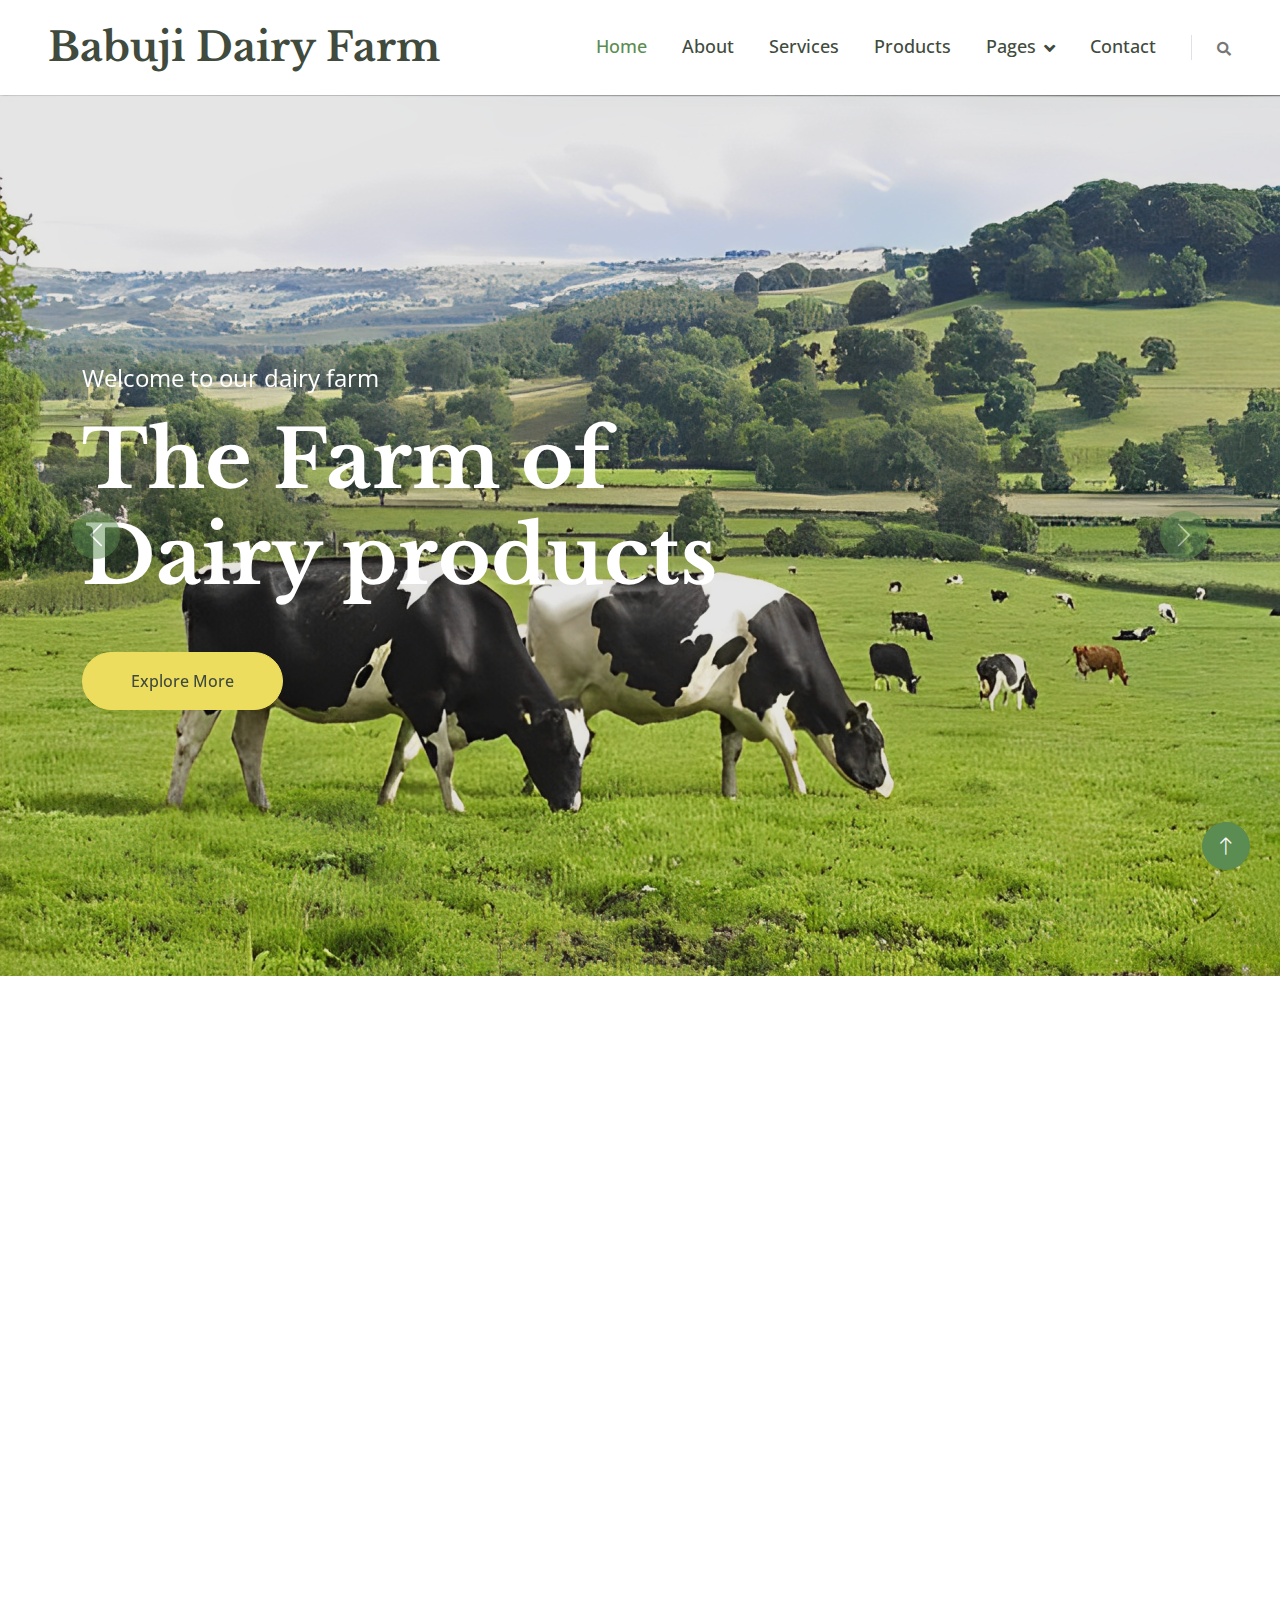
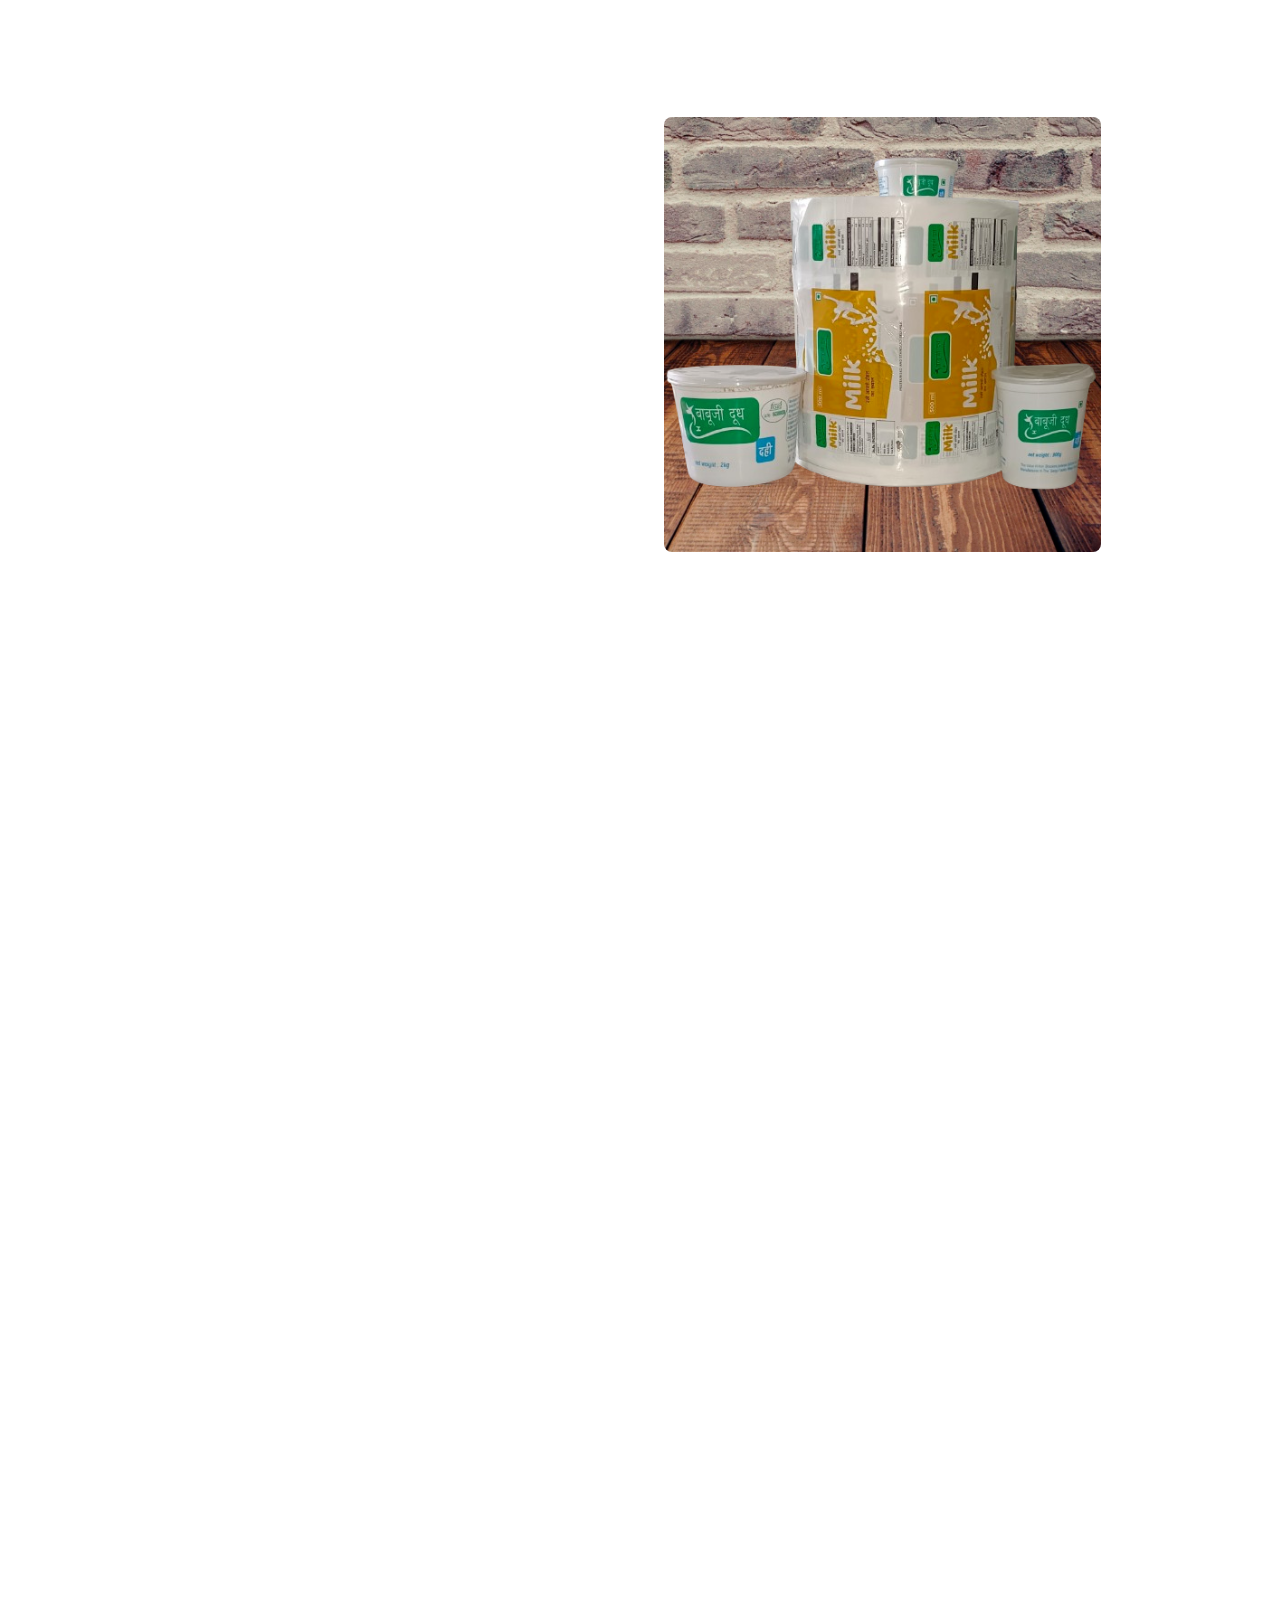
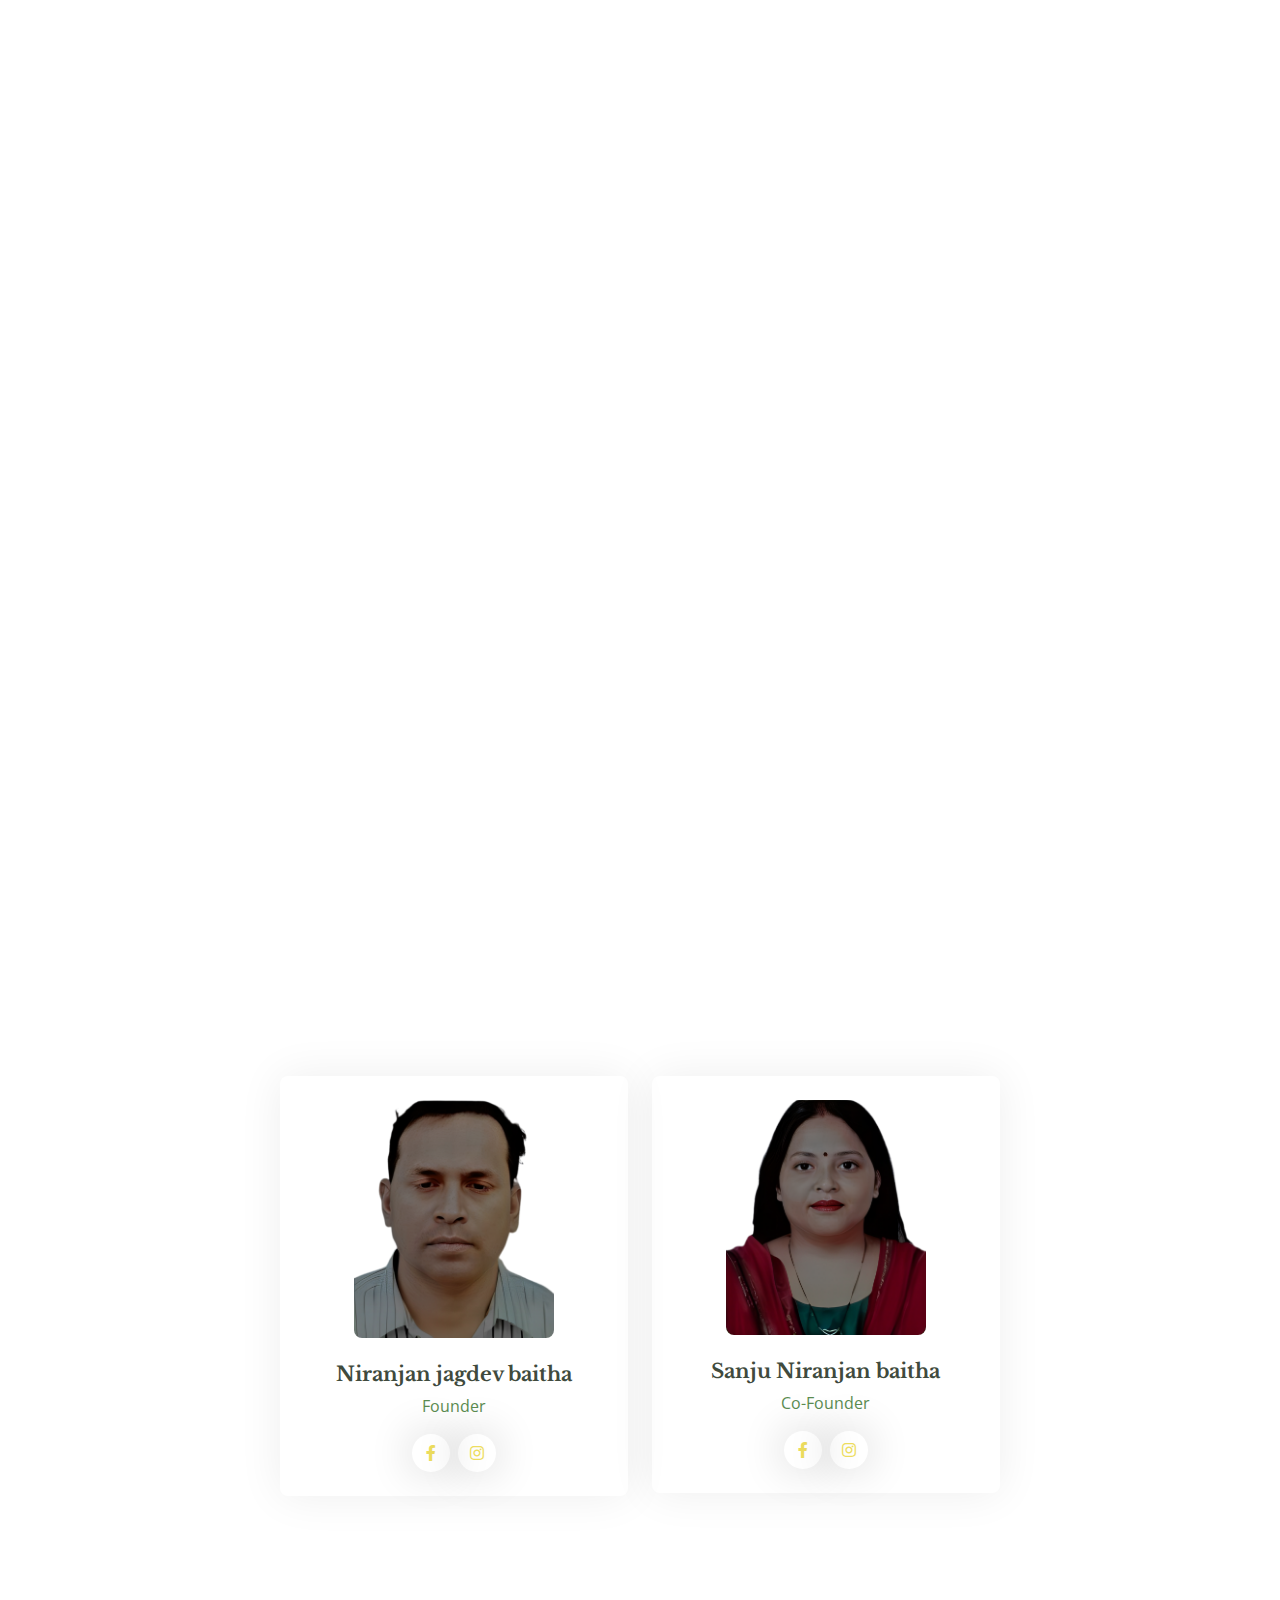
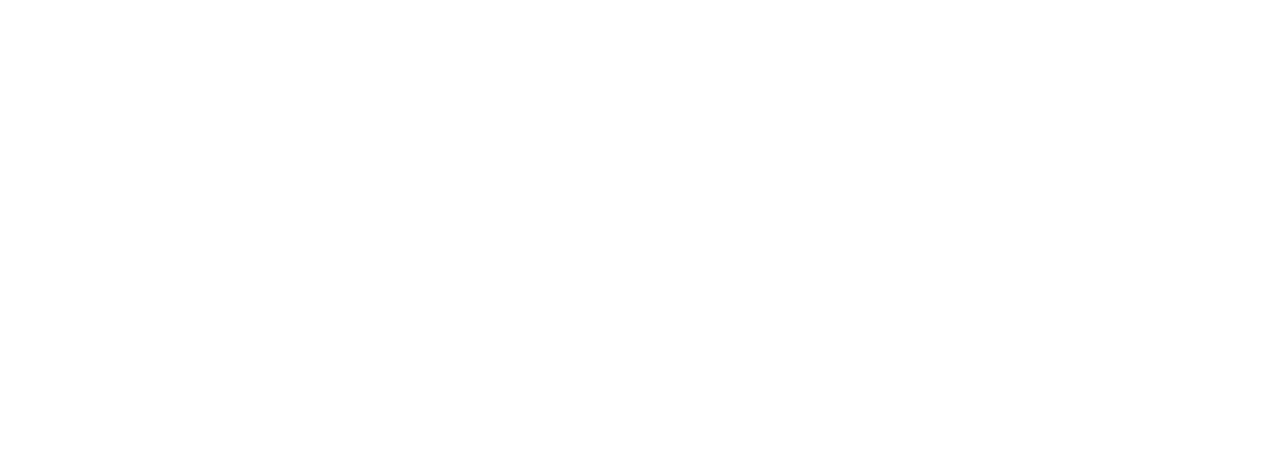
<file: index.html>
<!DOCTYPE html>
<html lang="en">

<head>
    <meta charset="utf-8">
    <title> Babuji Dairy Farm Private Ltd.</title>
    <meta content="width=device-width, initial-scale=1.0" name="viewport">
    <meta content="" name="keywords">
    <meta content="" name="description">

    <!-- Favicon -->
    <link href="img/favicon.ico" rel="icon">

    <!-- Google Web Fonts -->
    <link rel="preconnect" href="https://fonts.googleapis.com">
    <link rel="preconnect" href="https://fonts.gstatic.com" crossorigin>
    <link href="https://fonts.googleapis.com/css2?family=Libre+Baskerville:wght@700&family=Open+Sans:wght@400;500;600&display=swap" rel="stylesheet">   

    <!-- Icon Font Stylesheet -->
    <link href="https://cdnjs.cloudflare.com/ajax/libs/font-awesome/5.10.0/css/all.min.css" rel="stylesheet">
    <link href="https://cdn.jsdelivr.net/npm/bootstrap-icons@1.4.1/font/bootstrap-icons.css" rel="stylesheet">

    <!-- Libraries Stylesheet -->
    <link href="lib/animate/animate.min.css" rel="stylesheet">
    <link href="lib/owlcarousel/assets/owl.carousel.min.css" rel="stylesheet">
    <link href="lib/lightbox/css/lightbox.min.css" rel="stylesheet">

    <!-- Customized Bootstrap Stylesheet -->
    <link href="css/bootstrap.min.css" rel="stylesheet">

    <!-- Template Stylesheet -->
    <link href="css/style.css" rel="stylesheet">
    <script type="text/javascript" src="https://smtpjs.com/v3/smtp.js"></script>

</head>

<body>
    <!-- Spinner Start -->
    <div id="spinner" class="show bg-white position-fixed translate-middle w-100 vh-100 top-50 start-50 d-flex align-items-center justify-content-center">
        <div class="spinner-border text-primary" role="status" style="width: 3rem; height: 3rem;"></div>
    </div>
    <!-- Spinner End -->

    <!-- Navbar Start -->
    <nav class="navbar navbar-expand-lg bg-white navbar-light sticky-top px-4 px-lg-5">
        <a href="index.html" class="navbar-brand d-flex align-items-center">
            <h1 class="m-0">Babuji Dairy Farm </h1>
        </a>
        <button type="button" class="navbar-toggler me-0" data-bs-toggle="collapse" data-bs-target="#navbarCollapse">
            <span class="navbar-toggler-icon"></span>
        </button>
        <div class="collapse navbar-collapse" id="navbarCollapse">
            <div class="navbar-nav ms-auto p-4 p-lg-0">
                <a href="index.html" class="nav-item nav-link active">Home</a>
                <a href="about.html" class="nav-item nav-link">About</a>
                <a href="service.html" class="nav-item nav-link">Services</a>
                <a href="product.html" class="nav-item nav-link">Products</a>
                <div class="nav-item dropdown">
                    <a href="#" class="nav-link dropdown-toggle" data-bs-toggle="dropdown">Pages</a>
                    <div class="dropdown-menu bg-light m-0">
                        <a href="gallery.html" class="dropdown-item">Gallery</a>
                        <a href="feature.html" class="dropdown-item">Features</a>
                        <a href="team.html" class="dropdown-item">Our Team</a>
                    </div>
                </div>
                <a href="contact.html" class="nav-item nav-link">Contact</a>
            </div>
            <div class="border-start ps-4 d-none d-lg-block">
                <button type="button" class="btn btn-sm p-0"><i class="fa fa-search"></i></button>
            </div>
        </div>
    </nav>
    <!-- Navbar End -->


    <!-- Carousel Start -->
    <div class="container-fluid px-0 mb-5">
        <div id="header-carousel" class="carousel slide" data-bs-ride="carousel">
            <div class="carousel-inner">
                <div class="carousel-item active">
                    <img class="w-100" src="img/carousel-1.png" alt="Image">
                    <div class="carousel-caption">
                        <div class="container">
                            <div class="row justify-content-start">
                                <div class="col-lg-8 text-start">
                                    <p class="fs-4 text-white">Welcome to our dairy farm</p>
                                    <h1 class="display-1 text-white mb-5 animated slideInRight">The Farm of Dairy products</h1>
                                    <a href="contact.html" class="btn btn-secondary rounded-pill py-3 px-5 animated slideInRight">Explore More</a>
                                </div>
                            </div>
                        </div>
                    </div>
                </div>
                <div class="carousel-item">
                    <img class="w-100" src="img/animal.jpeg" alt="Image">
                    <div class="carousel-caption">
                        <div class="container">
                            <div class="row justify-content-end">
                                <div class="col-lg-8 text-end">
                                    <p class="fs-4 text-white">Welcome to our dairy farm</p>
                                    <h1 class="display-1 text-white mb-5 animated slideInRight">Best Organic Dairy Products</h1>
                                    <a href="about.html" class="btn btn-secondary rounded-pill py-3 px-5 animated slideInLeft">Explore More</a>
                                </div>
                            </div>
                        </div>
                    </div>
                </div>
            </div>
            <button class="carousel-control-prev" type="button" data-bs-target="#header-carousel"
                data-bs-slide="prev">
                <span class="carousel-control-prev-icon" aria-hidden="true"></span>
                <span class="visually-hidden">Previous</span>
            </button>
            <button class="carousel-control-next" type="button" data-bs-target="#header-carousel"
                data-bs-slide="next">
                <span class="carousel-control-next-icon" aria-hidden="true"></span>
                <span class="visually-hidden">Next</span>
            </button>
        </div>
    </div>
    <!-- Carousel End -->


   <!-- About Start -->
<div class="container-xxl py-5">
    <div class="container">
        <div class="row g-5 align-items-end">
            <div class="col-lg-6">
                <div class="row g-2">
                    <div class="col-6 position-relative wow fadeIn" data-wow-delay="0.7s">
                        <img class="img-fluid rounded" src="img/farm.jpeg">
                    </div>
                    <div class="col-6 wow fadeIn" data-wow-delay="0.1s">
                        <img class="img-fluid rounded" src="img/Service-1.png">
                    </div>
                    <div class="col-6 wow fadeIn" data-wow-delay="0.3s">
                        <img class="img-fluid rounded" src="img/service-2.jpg">
                    </div>
                    <div class="col-6 wow fadeIn" data-wow-delay="0.5s">
                        <img class="img-fluid rounded" src="img/service-3.jpg">
                    </div>
                </div>
            </div>
            <div class="col-lg-6 wow fadeIn" data-wow-delay="0.5s">
                <p class="section-title bg-white text-start text-primary pe-3">About Us</p>
                <h1 class="mb-4">Know About Our Dairy Farm & Our History</h1>
                <p class="mb-4">Embark on a Dairy Adventure with Us – Where Tradition Meets Taste and Quality!</p>
                <div class="row g-5 pt-2 mb-5">
                    <div class="col-sm-6">
                        <img class="img-fluid mb-4" src="img/service.png" alt="">
                        <h5 class="mb-3">Dedicated Services</h5>
                        <span>Available 24/7 for Your Service Needs</span>
                    </div>                    
                    <div class="col-sm-6">
                        <img class="img-fluid mb-4" src="img/product.png" alt="">
                        <h5 class="mb-3">Organic Products</h5>
                        <span>Experience Nature's Goodness in Every Sip</span>
                    </div>                    
                </div>
                <a class="btn btn-secondary rounded-pill py-3 px-5" href="about.html">Explore More</a>
            </div>
        </div>
    </div>
</div>
<!-- About End -->


<!-- Features Start -->
<div class="container-xxl py-5">
    <div class="container">
        <div class="row g-5 align-items-center">
            <div class="col-lg-6 wow fadeInUp" data-wow-delay="0.1s">
                <p class="section-title bg-white text-start text-primary pe-3">Why Us!</p>
                <h1 class="mb-4">Few Reasons Why People Choosing Us!</h1>
                <p class="mb-4">Discover Why We're the Best in the Business – Where Excellence is Our Tradition!</p>
                <p><i class="fa fa-check text-primary me-3"></i>Quality products and services</p>
                <p><i class="fa fa-check text-primary me-3"></i>Exceptional customer satisfaction</p>
                <p><i class="fa fa-check text-primary me-3"></i>Superior quality and reliability</p>
                <a class="btn btn-secondary rounded-pill py-3 px-5 mt-3" href="feature.html">Explore More</a>
            </div>
            <div class="col-lg-5">
                <div class="rounded overflow-hidden">
                    <img class="img-fluid mb-10" src="img/dairy-products.png" alt="">   
                </div>
            </div>
        </div>
    </div>
</div>
<!-- Features End -->



    <!-- Banner Start -->
    <div class="container-fluid banner my-5 py-5" data-parallax="scroll" data-image-src="img/banner.jpg">
        <div class="container py-5">
            <div class="row g-5">
                <div class="col-lg-6 wow fadeIn" data-wow-delay="0.3s">
                    <div class="row g-4 align-items-center">
                        <div class="col-sm-4">
                            <img class="img-fluid rounded" src="img/banner-1.jpg" alt="">
                        </div>
                        <div class="col-sm-8">
                            <h2 class="text-white mb-3">We Sell Best Dairy Products</h2>
                            <p class="text-white mb-4"> Experience Dairy Excellence – Where Every Bite is a Symphony of Freshness!</p>
                        </div>
                    </div>
                </div>
                <div class="col-lg-6 wow fadeIn" data-wow-delay="0.5s">
                    <div class="row g-4 align-items-center">
                        <div class="col-sm-4">
                            <img class="img-fluid rounded" src="img/banner-2.jpg" alt="">
                        </div>
                        <div class="col-sm-8">
                            <h2 class="text-white mb-3">We Deliver Fresh Mild Worldwide</h2>
                            <p class="text-white mb-4">Experience the freshness with every delivery. Our commitment to freshness ensures a delightful experience every time.</p>
                        </div>
                    </div>
                </div>                
            </div>
        </div>
    </div>
    <!-- Banner End -->


   <!-- Service Start -->
<div class="container-xxl py-5">
    <div class="container">
        <div class="text-center mx-auto pb-4 wow fadeInUp" data-wow-delay="0.1s" style="max-width: 500px;">
            <p class="section-title bg-white text-center text-primary px-3">Our Services</p>
            <h1 class="mb-5">Services That We Offer For Entrepreneurs</h1>
        </div>
        <div class="row gy-5 gx-4">
            <div class="col-lg-4 col-md-6 pt-5 wow fadeInUp" data-wow-delay="0.1s">
                <div class="service-item d-flex h-100">
                    <div class="service-img">
                        <img class="img-fluid" src="img/service-1.jpg" alt="">
                    </div>
                    <div class="service-text p-5 pt-0">
                        <div class="service-icon">
                            <img class="img-fluid rounded-circle" src="img/service-1.jpg" alt="">
                        </div>
                        <h5 class="mb-3">Best Animal Selection</h5>
                        <p class="mb-4">Experience the best in animal selection with our expert guidance and top-quality breeds, ensuring your success in the industry.</p>
                        <a class="btn btn-square rounded-circle" href=""><i class="bi bi-chevron-double-right"></i></a>
                    </div>
                </div>
            </div>
            <div class="col-lg-4 col-md-6 pt-5 wow fadeInUp" data-wow-delay="0.3s">
                <div class="service-item d-flex h-100">
                    <div class="service-img">
                        <img class="img-fluid" src="img/service-2.jpg" alt="">
                    </div>
                    <div class="service-text p-5 pt-0">
                        <div class="service-icon">
                            <img class="img-fluid rounded-circle" src="img/service-2.jpg" alt="">
                        </div>
                        <h5 class="mb-3">Breeding & Veterinary</h5>
                        <p class="mb-4">Our breeding and veterinary services are designed to optimize the health and productivity of your livestock, ensuring your business thrives.</p>
                        <a class="btn btn-square rounded-circle" href=""><i class="bi bi-chevron-double-right"></i></a>
                    </div>
                </div>
            </div>
            <div class="col-lg-4 col-md-6 pt-5 wow fadeInUp" data-wow-delay="0.5s">
                <div class="service-item d-flex h-100">
                    <div class="service-img">
                        <img class="img-fluid" src="img/service-3.jpg" alt="">
                    </div>
                    <div class="service-text p-5 pt-0">
                        <div class="service-icon">
                            <img class="img-fluid rounded-circle" src="img/service-3.jpg" alt="">
                        </div>
                        <h5 class="mb-3">Care & Milking</h5>
                        <p class="mb-4">Our comprehensive care and milking services ensure the well-being of your animals and the production of high-quality milk, guaranteeing your success.</p>
                        <a class="btn btn-square rounded-circle" href=""><i class="bi bi-chevron-double-right"></i></a>
                    </div>
                </div>
            </div>
        </div>
    </div>
</div>
<!-- Service End -->



    <!-- Product Start -->
    <div class="container-xxl py-5">
        <div class="container">
            <div class="text-center mx-auto wow fadeInUp" data-wow-delay="0.1s" style="max-width: 500px;">
                <p class="section-title bg-white text-center text-primary px-3">Our Products</p>
                <h1 class="mb-5">Our Dairy Products For Healthy Living</h1>
            </div>
            <div class="row gx-4">
                <div class="col-md-6 col-lg-4 col-xl-3 wow fadeInUp" data-wow-delay="0.1s">
                    <div class="product-item">
                        <div class="position-relative">
                            <img class="img-fluid" src="img/dairy-products.png" alt="">
                            <div class="product-overlay">
                                <a class="btn btn-square btn-secondary rounded-circle m-1" href=""><i class="bi bi-link"></i></a>
                                <a class="btn btn-square btn-secondary rounded-circle m-1" href=""><i class="bi bi-cart"></i></a>
                            </div>
                        </div>
                        <div class="text-center p-4">
                            <a class="d-block h5" href="">Pure Milk</a>
                        </div>
                    </div>
                </div>
                <div class="col-md-6 col-lg-4 col-xl-3 wow fadeInUp" data-wow-delay="0.3s">
                    <div class="product-item">
                        <div class="position-relative">
                            <img class="img-fluid" src="img/product-2.jpeg" alt="">
                            <div class="product-overlay">
                                <a class="btn btn-square btn-secondary rounded-circle m-1" href=""><i class="bi bi-link"></i></a>
                                <a class="btn btn-square btn-secondary rounded-circle m-1" href=""><i class="bi bi-cart"></i></a>
                            </div>
                        </div>
                        <div class="text-center p-4">
                            <a class="d-block h5" href="">Desi Ghee</a>
                        </div>
                    </div>
                </div>
                <div class="col-md-6 col-lg-4 col-xl-3 wow fadeInUp" data-wow-delay="0.5s">
                    <div class="product-item">
                        <div class="position-relative">
                            <img class="img-fluid" src="img/product-3.jpeg" alt="">
                            <div class="product-overlay">
                                <a class="btn btn-square btn-secondary rounded-circle m-1" href=""><i class="bi bi-link"></i></a>
                                <a class="btn btn-square btn-secondary rounded-circle m-1" href=""><i class="bi bi-cart"></i></a>
                            </div>
                        </div>
                        <div class="text-center p-4">
                            <a class="d-block h5" href="">Paneer</a>
                        </div>
                    </div>
                </div>
                <div class="col-md-6 col-lg-4 col-xl-3 wow fadeInUp" data-wow-delay="0.7s">
                    <div class="product-item">
                        <div class="position-relative">
                            <img class="img-fluid" src="img/product-4.jpeg" alt="">
                            <div class="product-overlay">
                                <a class="btn btn-square btn-secondary rounded-circle m-1" href=""><i class="bi bi-link"></i></a>
                                <a class="btn btn-square btn-secondary rounded-circle m-1" href=""><i class="bi bi-cart"></i></a>
                            </div>
                        </div>
                        <div class="text-center p-4">
                            <a class="d-block h5" href="">Dahi</a>
                        </div>
                    </div>
                </div>
            </div>
        </div>
    </div>
    <!-- Product End -->


<!-- Team Start -->
<div class="container-xl py-2">
    <div class="container">
        <div class="text-center mx-auto wow fadeInUp" data-wow-delay="0.1s" style="max-width: 500px;">
            <p class="section-title bg-white text-center text-primary px-3">Our Team</p>
            <h1 class="mb-5">Experienced Team Members</h1>
        </div>
        <div class="row justify-content-center">
            <div class="col-lg-4 col-md-4 col-sm-8">
                <div class="team-item rounded p-4 mb-4">
                    <img class="img-fluid rounded mb-4" src="img/director.png" alt="" style="max-width: 200px;">
                    <h5 class="text-center">Niranjan jagdev baitha</h5>
                    <p class="text-center text-primary">Founder</p>
                    <div class="d-flex justify-content-center">
                        <a class="btn btn-square btn-outline-secondary rounded-circle mx-1" href="https://www.facebook.com/share/4ErxSRwr13bXHkpE/?mibextid=qi2Omg"><i class="fab fa-facebook-f"></i></a>

                        <a class="btn btn-square btn-outline-secondary rounded-circle mx-1" href="https://www.instagram.com/babujidairyfarm?utm_source=qr&igsh=MWVrbjMyOTdiZXl5OA=="><i class="fab fa-instagram"></i></a>
                    </div>
                </div>
            </div>
            <div class="col-lg-4 col-md-4 col-sm-8">
                <div class="team-item rounded p-4 mb-4">
                    <img class="img-fluid rounded mb-4" src="img/codirector.png" alt="" style="max-width: 200px;">
                    <h5 class="text-center">Sanju Niranjan baitha</h5>
                    <p class="text-center text-primary">Co-Founder</p>
                    <div class="d-flex justify-content-center">
                        <a class="btn btn-square btn-outline-secondary rounded-circle mx-1" href="https://www.facebook.com/share/4ErxSRwr13bXHkpE/?mibextid=qi2Omg"><i class="fab fa-facebook-f"></i></a>

                        <a class="btn btn-square btn-outline-secondary rounded-circle mx-1" href="https://www.instagram.com/babujidairyfarm?utm_source=qr&igsh=MWVrbjMyOTdiZXl5OA=="><i class="fab fa-instagram"></i></a>
                    </div>
                </div>
            </div>
        </div>
    </div>
</div>
<!-- Team End -->




<!-- Footer Start -->
<div class="container-fluid bg-dark footer mt-5 py-5 wow fadeIn" data-wow-delay="0.1s">
    <div class="container py-5">
        <div class="row g-5">
            <div class="col-lg-3 col-md-6">
                <h5 class="text-white mb-4">Our Office</h5>
                <p class="mb-2">babujidairy@gmail.com</p>
                <p class="mb-2">13/1 Sonam Soneri CHS Ltd</p>
                <p class="mb-2">New Golden, Neswt PH-XI</p>
                <p class="mb-2">100 Feet Rd Bhaindar(E),</p>
                <p class="mb-2">Bhaindar, Thane,</p>
                <p class="mb-2">Maharashtra, India, 401105</p>
                <div class="d-flex pt-3">
                    <a class="btn btn-square btn-outline-secondary rounded-circle mx-1" href="https://www.facebook.com/share/4ErxSRwr13bXHkpE/?mibextid=qi2Omg"><i class="fab fa-facebook-f"></i></a>

                    <a class="btn btn-square btn-outline-secondary rounded-circle mx-1" href="https://www.instagram.com/babujidairyfarm?utm_source=qr&igsh=MWVrbjMyOTdiZXl5OA=="><i class="fab fa-instagram"></i></a>
                </div>
            </div>
            <div class="col-lg-3 col-md-6">
                <h5 class="text-white mb-4">Quick Links</h5>
                <a class="btn btn-link" href="about.html">About Us</a>
                <a class="btn btn-link" href="contact.html">Contact Us</a>
                <a class="btn btn-link" href="service.html">Our Services</a>
            </div>
            <div class="col-lg-3 col-md-6">
                <h5 class="text-white mb-4">Business Hours</h5>
                <p class="mb-1">Everyday</p>
                <h6 class="text-light">06:00 am - 09:00 pm</h6>
            </div>
            <div class="col-lg-3 col-md-6">
                <h5 class="text-white mb-4">Newsletter</h5>
                <p>Stay Connected and Update with us</p>
                <div class="position-relative w-100">
                    <input id="emailInput" class="form-control bg-transparent w-100 py-3 ps-4 pe-5" type="email" placeholder="Your email" required>
                    <button id="signUpButton" type="button" class="btn btn-secondary py-2 position-absolute top-0 end-0 mt-2 me-2">SignUp</button>
                </div>
            </div>
        
        </div>
    </div>
</div>
<!-- Footer End -->

    <!-- Back to Top -->
    <a href="#" class="btn btn-lg btn-primary btn-lg-square rounded-circle back-to-top"><i class="bi bi-arrow-up"></i></a>


    <!-- JavaScript Libraries -->
    <script src="https://code.jquery.com/jquery-3.4.1.min.js"></script>
    <script src="https://cdn.jsdelivr.net/npm/bootstrap@5.0.0/dist/js/bootstrap.bundle.min.js"></script>
    <script src="lib/wow/wow.min.js"></script>
    <script src="lib/easing/easing.min.js"></script>
    <script src="lib/waypoints/waypoints.min.js"></script>
    <script src="lib/owlcarousel/owl.carousel.min.js"></script>
    <script src="lib/counterup/counterup.min.js"></script>
    <script src="lib/parallax/parallax.min.js"></script>
    <script src="lib/lightbox/js/lightbox.min.js"></script>

    <!-- Template Javascript -->
    <script src="js/main.js"></script>
    <script src="https://cdn.emailjs.com/sdk/2.3.2/email.min.js"></script>

    <script>

        emailjs.init('3DuKYh5nZNgbz_FJx');

// Function to send an email using EmailJS
function sendEmail(userEmail) {
    var templateParams = {
        user_email: userEmail
    };

    // Send the email using EmailJS
    emailjs.send('service_j55n7il', 'template_apj31hq', templateParams)
        .then(function(response) {
            console.log('Email sent successfully!', response);
            alert("Thank you for subscribing to our newsletter!");
        })
        .catch(function(error) {
            console.error('Failed to send email:', error);
            alert("Failed to subscribe. Please try again later.");
        });
}

// Event listener for the SignUp button
document.getElementById('signUpButton').addEventListener('click', function() {
    // Get the user's email from the input field
    var userEmail = document.getElementById('emailInput').value;
    // Validate the email input
    if (userEmail) {
        // Send the email
        sendEmail(userEmail);
    } else {
        alert("Please enter a valid email address.");
    }
});

    </script>

</body>

</html>
</file>
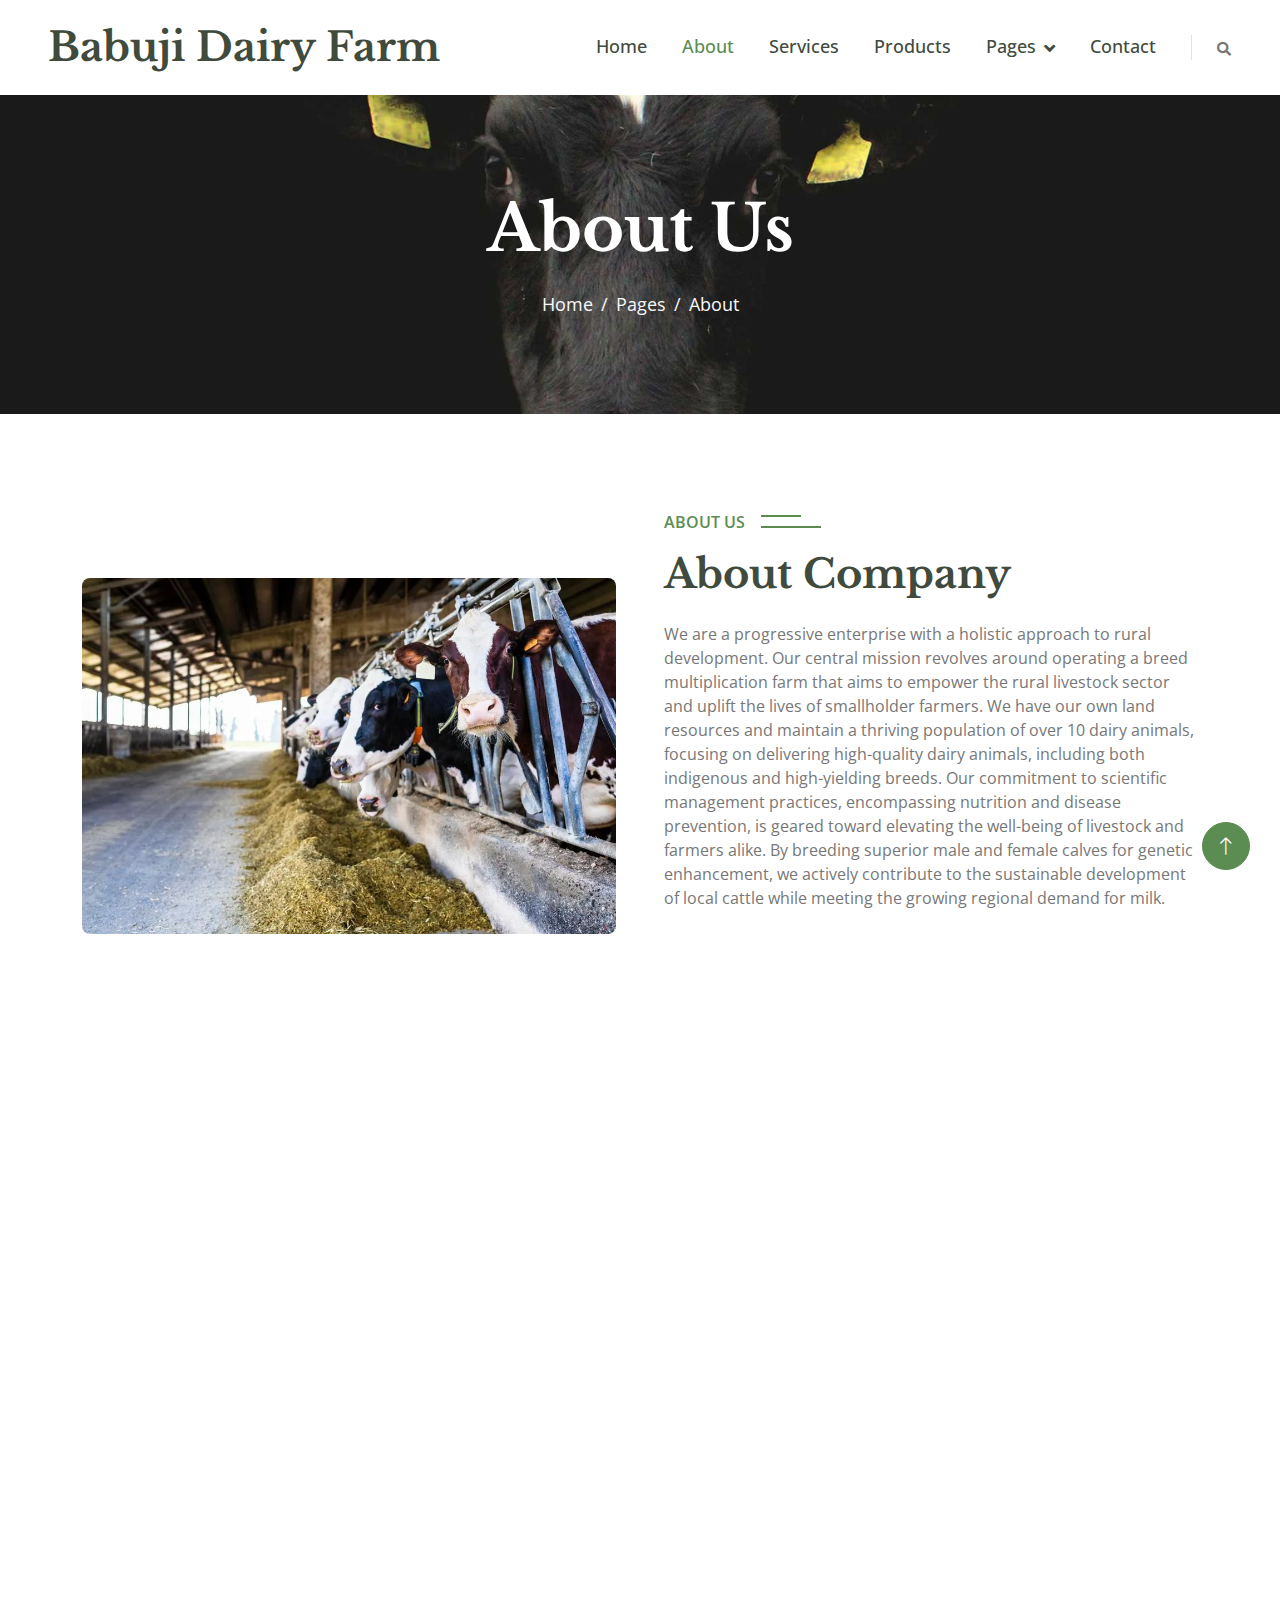
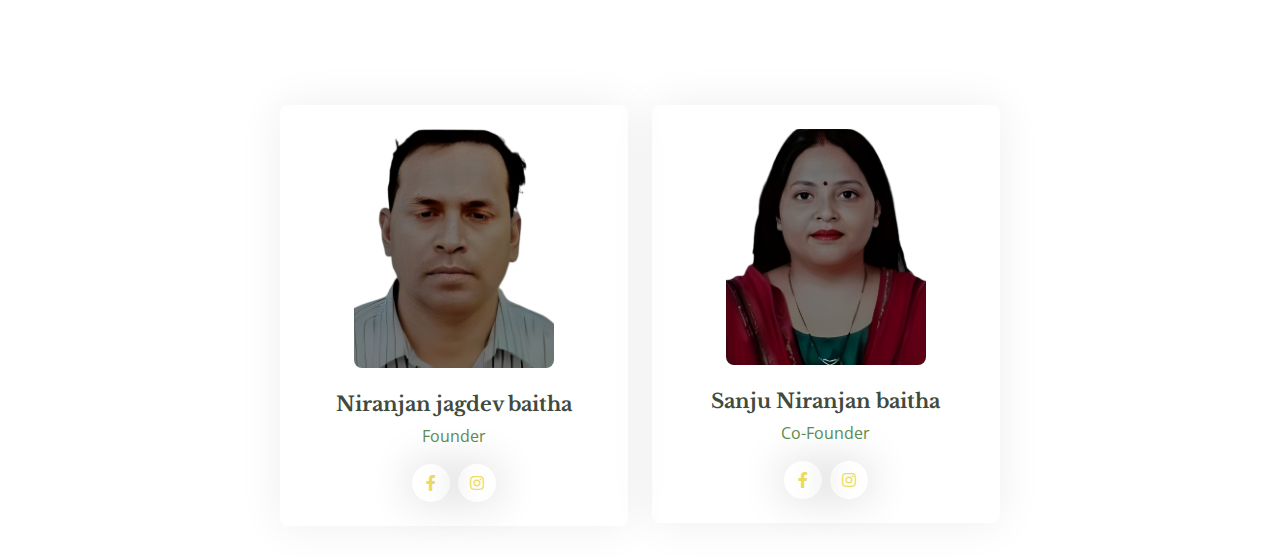
<file: about.html>
<!DOCTYPE html>
<html lang="en">

<head>
    <meta charset="utf-8">
    <title> Babuji Dairy Farm Private Ltd.</title>
    <meta content="width=device-width, initial-scale=1.0" name="viewport">
    <meta content="" name="keywords">
    <meta content="" name="description">

    <!-- Favicon -->
    <link href="img/favicon.ico" rel="icon">

    <!-- Google Web Fonts -->
    <link rel="preconnect" href="https://fonts.googleapis.com">
    <link rel="preconnect" href="https://fonts.gstatic.com" crossorigin>
    <link href="https://fonts.googleapis.com/css2?family=Libre+Baskerville:wght@700&family=Open+Sans:wght@400;500;600&display=swap" rel="stylesheet">   

    <!-- Icon Font Stylesheet -->
    <link href="https://cdnjs.cloudflare.com/ajax/libs/font-awesome/5.10.0/css/all.min.css" rel="stylesheet">
    <link href="https://cdn.jsdelivr.net/npm/bootstrap-icons@1.4.1/font/bootstrap-icons.css" rel="stylesheet">

    <!-- Libraries Stylesheet -->
    <link href="lib/animate/animate.min.css" rel="stylesheet">
    <link href="lib/owlcarousel/assets/owl.carousel.min.css" rel="stylesheet">
    <link href="lib/lightbox/css/lightbox.min.css" rel="stylesheet">

    <!-- Customized Bootstrap Stylesheet -->
    <link href="css/bootstrap.min.css" rel="stylesheet">

    <!-- Template Stylesheet -->
    <link href="css/style.css" rel="stylesheet">
</head>

<body>
    <!-- Spinner Start -->
    <div id="spinner" class="show bg-white position-fixed translate-middle w-100 vh-100 top-50 start-50 d-flex align-items-center justify-content-center">
        <div class="spinner-border text-primary" role="status" style="width: 3rem; height: 3rem;"></div>
    </div>
    <!-- Spinner End -->


    <!-- Navbar Start -->
    <nav class="navbar navbar-expand-lg bg-white navbar-light sticky-top px-4 px-lg-5">
        <a href="index.html" class="navbar-brand d-flex align-items-center">
            <h1 class="m-0">Babuji Dairy Farm </h1>
        </a>
        <button type="button" class="navbar-toggler me-0" data-bs-toggle="collapse" data-bs-target="#navbarCollapse">
            <span class="navbar-toggler-icon"></span>
        </button>
        <div class="collapse navbar-collapse" id="navbarCollapse">
            <div class="navbar-nav ms-auto p-4 p-lg-0">
                <a href="index.html" class="nav-item nav-link">Home</a>
                <a href="about.html" class="nav-item nav-link active">About</a>
                <a href="service.html" class="nav-item nav-link">Services</a>
                <a href="product.html" class="nav-item nav-link">Products</a>
                <div class="nav-item dropdown">
                    <a href="#" class="nav-link dropdown-toggle" data-bs-toggle="dropdown">Pages</a>
                    <div class="dropdown-menu bg-light m-0">
                        <a href="gallery.html" class="dropdown-item">Gallery</a>
                        <a href="feature.html" class="dropdown-item">Features</a>
                        <a href="team.html" class="dropdown-item">Our Team</a>
                    </div>
                </div>
                <a href="contact.html" class="nav-item nav-link">Contact</a>
            </div>
            <div class="border-start ps-4 d-none d-lg-block">
                <button type="button" class="btn btn-sm p-0"><i class="fa fa-search"></i></button>
            </div>
        </div>
    </nav>
    <!-- Navbar End -->


    <!-- Page Header Start -->
    <div class="container-fluid page-header py-5 mb-5 wow fadeIn" data-wow-delay="0.1s">
        <div class="container text-center py-5">
            <h1 class="display-3 text-white mb-4 animated slideInDown">About Us</h1>
            <nav aria-label="breadcrumb animated slideInDown">
                <ol class="breadcrumb justify-content-center mb-0">
                    <li class="breadcrumb-item"><a href="#">Home</a></li>
                    <li class="breadcrumb-item"><a href="#">Pages</a></li>
                    <li class="breadcrumb-item active" aria-current="page">About</li>
                </ol>
            </nav>
        </div>
    </div>
    <!-- Page Header End -->


   <!-- About Start -->
   <div class="container-xxl py-5">
    <div class="container">
        <div class="row g-5 align-items-end">
            <div class="col-lg-6">
                <img class="img-fluid rounded" src="img/cow.webp" alt="">
            
        </div>
            <div class="col-lg-6 wow fadeIn" data-wow-delay="0.5s">
                <p class="section-title bg-white text-start text-primary pe-3">About Us</p>
                <h1 class="mb-4">About Company</h1>
                <p class="mb-4">We are a progressive enterprise with a holistic approach to rural development. Our central mission revolves around operating a breed multiplication farm that aims to empower the rural livestock sector and uplift the lives of smallholder farmers. We have our own land resources and maintain a thriving population of over 10 dairy animals, focusing on delivering high-quality dairy animals, including both indigenous and high-yielding breeds. Our commitment to scientific management practices, encompassing nutrition and disease prevention, is geared toward elevating the well-being of livestock and farmers alike. By breeding superior male and female calves for genetic enhancement, we actively contribute to the sustainable development of local cattle while meeting the growing regional demand for milk.</p>
            </div>
        </div>
    </div>
</div>
<!-- About End -->


  <!-- Banner Start -->
  <div class="container-fluid banner my-5 py-5" data-parallax="scroll" data-image-src="img/banner.jpg">
    <div class="container py-5">
        <div class="row g-5">
            <div class="col-lg-6 wow fadeIn" data-wow-delay="0.3s">
                <div class="row g-4 align-items-center">
                    <div class="col-sm-4">
                        <img class="img-fluid rounded" src="img/banner-1.jpg" alt="">
                    </div>
                    <div class="col-sm-8">
                        <h2 class="text-white mb-3">We Sell Best Dairy Products</h2>
                        <p class="text-white mb-4"> Experience Dairy Excellence – Where Every Bite is a Symphony of Freshness!</p>
                        
                    </div>
                </div>
            </div>
            <div class="col-lg-6 wow fadeIn" data-wow-delay="0.5s">
                <div class="row g-4 align-items-center">
                    <div class="col-sm-4">
                        <img class="img-fluid rounded" src="img/banner-2.jpg" alt="">
                    </div>
                    <div class="col-sm-8">
                        <h2 class="text-white mb-3">We Deliver Fresh Mild Worldwide</h2>
                        <p class="text-white mb-4">Experience the freshness with every delivery. Our commitment to freshness ensures a delightful experience every time.</p>
                        
                    </div>
                </div>
            </div>                
        </div>
    </div>
</div>
<!-- Banner End -->



<!-- Team Start -->
<div class="container-xl py-2">
    <div class="container">
        <div class="text-center mx-auto wow fadeInUp" data-wow-delay="0.1s" style="max-width: 500px;">
            <p class="section-title bg-white text-center text-primary px-3">Our Team</p>
            <h1 class="mb-5">Experienced Team Members</h1>
        </div>
        <div class="row justify-content-center">
            <div class="col-lg-4 col-md-4 col-sm-8">
                <div class="team-item rounded p-4 mb-4">
                    <img class="img-fluid rounded mb-4" src="img/director.png" alt="" style="max-width: 200px;">
                    <h5 class="text-center">Niranjan jagdev baitha</h5>
                    <p class="text-center text-primary">Founder</p>
                    <div class="d-flex justify-content-center">
                        <a class="btn btn-square btn-outline-secondary rounded-circle mx-1" href="https://www.facebook.com/share/4ErxSRwr13bXHkpE/?mibextid=qi2Omg"><i class="fab fa-facebook-f"></i></a>

                        <a class="btn btn-square btn-outline-secondary rounded-circle mx-1" href="https://www.instagram.com/babujidairyfarm?utm_source=qr&igsh=MWVrbjMyOTdiZXl5OA=="><i class="fab fa-instagram"></i></a>
                    </div>
                </div>
            </div>
            <div class="col-lg-4 col-md-4 col-sm-8">
                <div class="team-item rounded p-4 mb-4">
                    <img class="img-fluid rounded mb-4" src="img/codirector.png" alt="" style="max-width: 200px;">
                    <h5 class="text-center">Sanju Niranjan baitha</h5>
                    <p class="text-center text-primary">Co-Founder</p>
                    <div class="d-flex justify-content-center">
                        <a class="btn btn-square btn-outline-secondary rounded-circle mx-1" href="https://www.facebook.com/share/4ErxSRwr13bXHkpE/?mibextid=qi2Omg"><i class="fab fa-facebook-f"></i></a>

                        <a class="btn btn-square btn-outline-secondary rounded-circle mx-1" href="https://www.instagram.com/babujidairyfarm?utm_source=qr&igsh=MWVrbjMyOTdiZXl5OA=="><i class="fab fa-instagram"></i></a>
                    </div>
                </div>
            </div>
        </div>
    </div>
</div>
<!-- Team End -->


    <!-- Back to Top -->
    <a href="#" class="btn btn-lg btn-primary btn-lg-square rounded-circle back-to-top"><i class="bi bi-arrow-up"></i></a>


    <!-- JavaScript Libraries -->
    <script src="https://code.jquery.com/jquery-3.4.1.min.js"></script>
    <script src="https://cdn.jsdelivr.net/npm/bootstrap@5.0.0/dist/js/bootstrap.bundle.min.js"></script>
    <script src="lib/wow/wow.min.js"></script>
    <script src="lib/easing/easing.min.js"></script>
    <script src="lib/waypoints/waypoints.min.js"></script>
    <script src="lib/owlcarousel/owl.carousel.min.js"></script>
    <script src="lib/counterup/counterup.min.js"></script>
    <script src="lib/parallax/parallax.min.js"></script>
    <script src="lib/lightbox/js/lightbox.min.js"></script>

    <!-- Template Javascript -->
    <script src="js/main.js"></script>
    
</body>

</html>
</file>
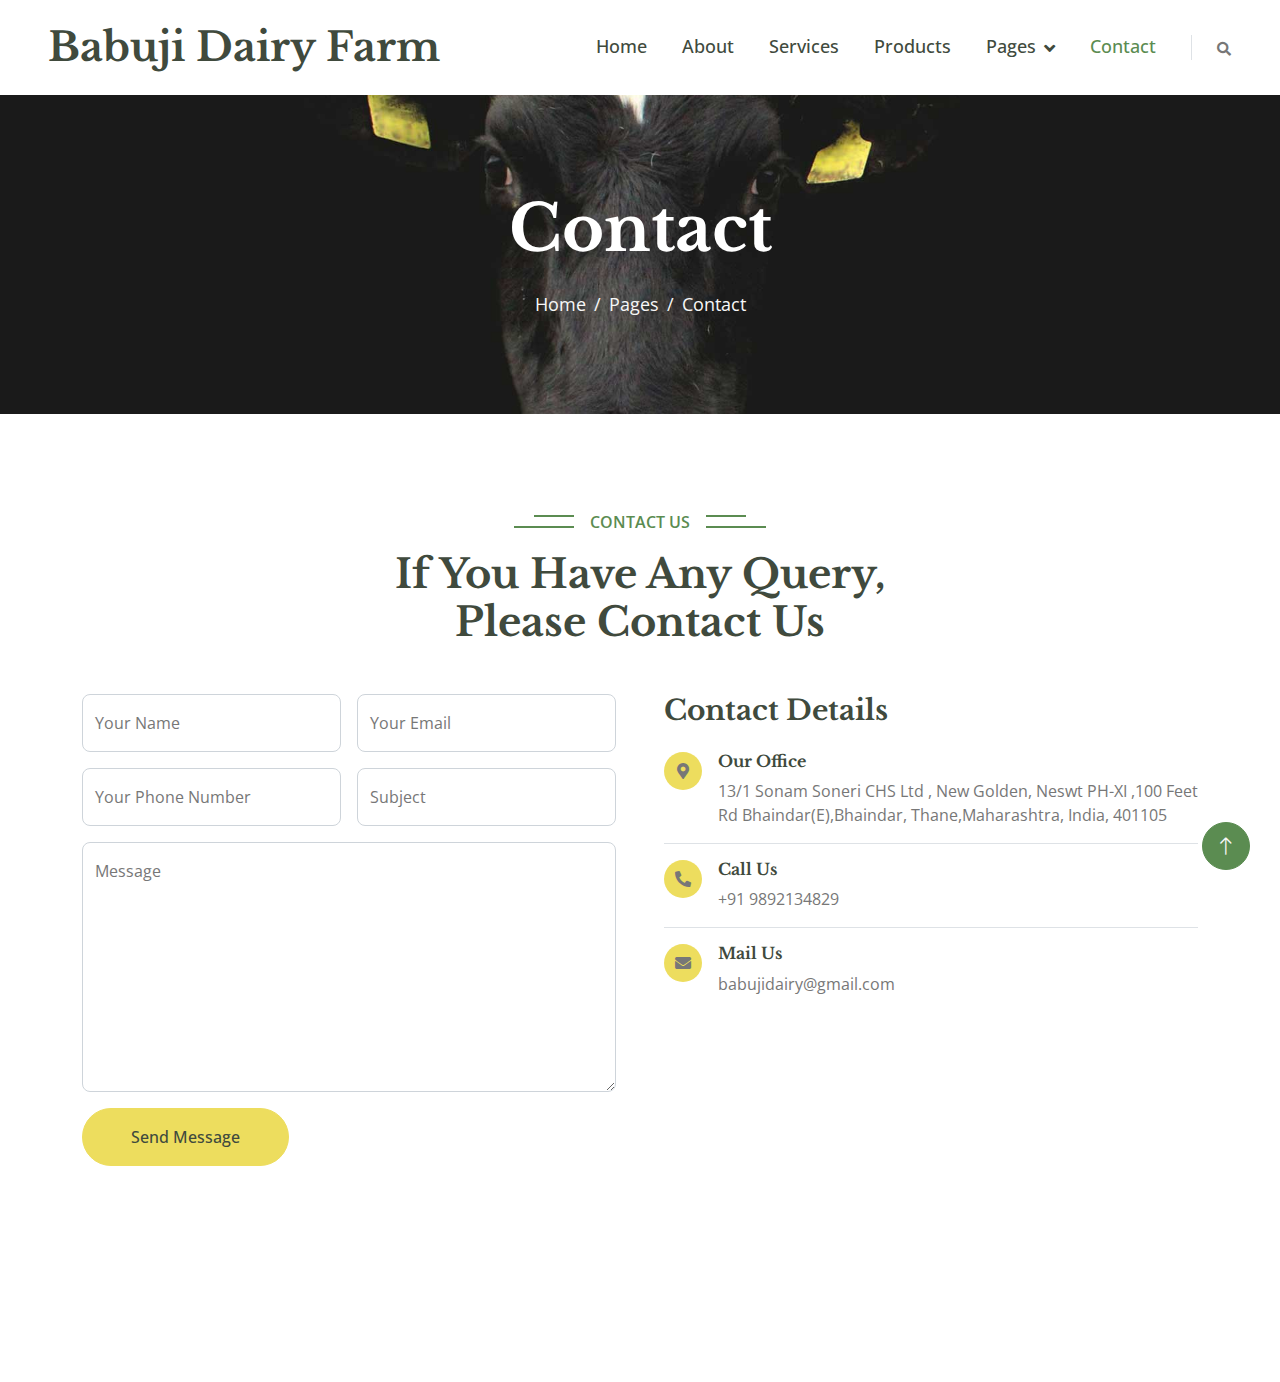
<file: contact.html>
<!DOCTYPE html>
<html lang="en">

<head>
    <meta charset="utf-8">
    <title> Babuji Dairy Farm Private Ltd.</title>
    <meta content="width=device-width, initial-scale=1.0" name="viewport">
    <meta content="" name="keywords">
    <meta content="" name="description">

    <!-- Favicon -->
    <link href="img/favicon.ico" rel="icon">

    <!-- Google Web Fonts -->
    <link rel="preconnect" href="https://fonts.googleapis.com">
    <link rel="preconnect" href="https://fonts.gstatic.com" crossorigin>
    <link href="https://fonts.googleapis.com/css2?family=Libre+Baskerville:wght@700&family=Open+Sans:wght@400;500;600&display=swap" rel="stylesheet">   

    <!-- Icon Font Stylesheet -->
    <link href="https://cdnjs.cloudflare.com/ajax/libs/font-awesome/5.10.0/css/all.min.css" rel="stylesheet">
    <link href="https://cdn.jsdelivr.net/npm/bootstrap-icons@1.4.1/font/bootstrap-icons.css" rel="stylesheet">

    <!-- Libraries Stylesheet -->
    <link href="lib/animate/animate.min.css" rel="stylesheet">
    <link href="lib/owlcarousel/assets/owl.carousel.min.css" rel="stylesheet">
    <link href="lib/lightbox/css/lightbox.min.css" rel="stylesheet">

    <!-- Customized Bootstrap Stylesheet -->
    <link href="css/bootstrap.min.css" rel="stylesheet">

    <!-- Template Stylesheet -->
    <link href="css/style.css" rel="stylesheet">

    
</head>

<body>
    <!-- Spinner Start -->
    <div id="spinner" class="show bg-white position-fixed translate-middle w-100 vh-100 top-50 start-50 d-flex align-items-center justify-content-center">
        <div class="spinner-border text-primary" role="status" style="width: 3rem; height: 3rem;"></div>
    </div>
    <!-- Spinner End -->


    <!-- Navbar Start -->
    <nav class="navbar navbar-expand-lg bg-white navbar-light sticky-top px-4 px-lg-5">
        <a href="index.html" class="navbar-brand d-flex align-items-center">
            <h1 class="m-0">Babuji Dairy Farm </h1>
        </a>
        <button type="button" class="navbar-toggler me-0" data-bs-toggle="collapse" data-bs-target="#navbarCollapse">
            <span class="navbar-toggler-icon"></span>
        </button>
        <div class="collapse navbar-collapse" id="navbarCollapse">
            <div class="navbar-nav ms-auto p-4 p-lg-0">
                <a href="index.html" class="nav-item nav-link">Home</a>
                <a href="about.html" class="nav-item nav-link">About</a>
                <a href="service.html" class="nav-item nav-link">Services</a>
                <a href="product.html" class="nav-item nav-link">Products</a>
                <div class="nav-item dropdown">
                    <a href="#" class="nav-link dropdown-toggle" data-bs-toggle="dropdown">Pages</a>
                    <div class="dropdown-menu bg-light m-0">
                        <a href="gallery.html" class="dropdown-item">Gallery</a>
                        <a href="feature.html" class="dropdown-item">Features</a>
                        <a href="team.html" class="dropdown-item">Our Team</a>
                    </div>
                </div>
                <a href="contact.html" class="nav-item nav-link active">Contact</a>
            </div>
            <div class="border-start ps-4 d-none d-lg-block">
                <button type="button" class="btn btn-sm p-0"><i class="fa fa-search"></i></button>
            </div>
        </div>
    </nav>
    <!-- Navbar End -->


    <!-- Page Header Start -->
    <div class="container-fluid page-header py-5 mb-5 wow fadeIn" data-wow-delay="0.1s">
        <div class="container text-center py-5">
            <h1 class="display-3 text-white mb-4 animated slideInDown">Contact</h1>
            <nav aria-label="breadcrumb animated slideInDown">
                <ol class="breadcrumb justify-content-center mb-0">
                    <li class="breadcrumb-item"><a href="#">Home</a></li>
                    <li class="breadcrumb-item"><a href="#">Pages</a></li>
                    <li class="breadcrumb-item active" aria-current="page">Contact</li>
                </ol>
            </nav>
        </div>
    </div>
    <!-- Page Header End -->


    <!-- Contact Start -->
    <div class="container-xxl py-5">
        <div class="container">
            <div class="text-center mx-auto wow fadeInUp" data-wow-delay="0.1s" style="max-width: 500px;">
                <p class="section-title bg-white text-center text-primary px-3">Contact Us</p>
                <h1 class="mb-5">If You Have Any Query, Please Contact Us</h1>
            </div>
            <div class="row g-5">
                <div class="col-lg-6 wow fadeInUp" data-wow-delay="0.1s">
                    <form>
                        <div class="row g-3">
                            <div class="col-md-6">
                                <div class="form-floating">
                                    <input type="text" class="form-control" id="name" placeholder="Your Name">
                                    <label for="name">Your Name</label>
                                </div>
                            </div>
                            <div class="col-md-6">
                                <div class="form-floating">
                                    <input type="email" class="form-control" id="email" placeholder="Your Email">
                                    <label for="email">Your Email</label>
                                </div>
                            </div>
                            <div class="col-md-6">
                                <div class="form-floating">
                                    <input type="number" class="form-control" id="phone" placeholder="Your Phone Number">
                                    <label for="email">Your Phone Number</label>
                                </div>
                            </div>
                            <div class="col-md-6">
                                <div class="form-floating">
                                    <input type="text" class="form-control" id="subject" placeholder="Subject">
                                    <label for="subject">Subject</label>
                                </div>
                            </div>
                            <div class="col-12">
                                <div class="form-floating">
                                    <textarea class="form-control" placeholder="Leave a message here" id="message" style="height: 250px"></textarea>
                                    <label for="message">Message</label>
                                </div>
                            </div>
                            <div class="col-12">
                                <button class="btn btn-secondary rounded-pill py-3 px-5" type="submit">Send Message</button>
                            </div>
                        </div>
                    </form>
                </div>
                <div class="col-lg-6 wow fadeInUp" data-wow-delay="0.5s">
                    <h3 class="mb-4">Contact Details</h3>
                    <div class="d-flex border-bottom pb-3 mb-3">
                        <div class="flex-shrink-0 btn-square bg-secondary rounded-circle">
                            <i class="fa fa-map-marker-alt text-body"></i>
                        </div>
                        <div class="ms-3">
                            <h6>Our Office</h6>
                            <span>13/1 Sonam Soneri CHS Ltd , New Golden, Neswt PH-XI ,100 Feet Rd Bhaindar(E),Bhaindar, Thane,Maharashtra, India, 401105</span>
                        </div>
                    </div>
                    <div class="d-flex border-bottom pb-3 mb-3">
                        <div class="flex-shrink-0 btn-square bg-secondary rounded-circle">
                            <i class="fa fa-phone-alt text-body"></i>
                        </div>
                        <div class="ms-3">
                            <h6>Call Us</h6>
                            <span>+91 9892134829</span>
                        </div>
                    </div>
                    <div class="d-flex border-bottom-0 pb-3 mb-3">
                        <div class="flex-shrink-0 btn-square bg-secondary rounded-circle">
                            <i class="fa fa-envelope text-body"></i>
                        </div>
                        <div class="ms-3">
                            <h6>Mail Us</h6>
                            <span>babujidairy@gmail.com</span>
                        </div>
                    </div>

                    <iframe class="w-100 rounded"
src="https://www.google.com/maps/embed?pb=!1m18!1m12!1m3!1d30124.979041231698!2d72.84343403476562!3d19.298781100000006!2m3!1f0!2f0!3f0!3m2!1i1024!2i768!4f13.1!3m3!1m2!1s0x3be7b19a38c42431%3A0xebcad323584cc907!2sSonam%20Soneri!5e0!3m2!1sen!2sin!4v1713584587022!5m2!1sen!2sin"                     frameborder="0" style="min-height: 300px; border:0;" allowfullscreen="" aria-hidden="false"
                    tabindex="0"></iframe>
                </div>
            </div>
        </div>
    </div>
    <!-- Contact End -->


    <!-- Back to Top -->
    <a href="#" class="btn btn-lg btn-primary btn-lg-square rounded-circle back-to-top"><i class="bi bi-arrow-up"></i></a>


    <!-- JavaScript Libraries -->
    <script src="https://code.jquery.com/jquery-3.4.1.min.js"></script>
    <script src="https://cdn.jsdelivr.net/npm/bootstrap@5.0.0/dist/js/bootstrap.bundle.min.js"></script>
    <script src="lib/wow/wow.min.js"></script>
    <script src="lib/easing/easing.min.js"></script>
    <script src="lib/waypoints/waypoints.min.js"></script>
    <script src="lib/owlcarousel/owl.carousel.min.js"></script>
    <script src="lib/counterup/counterup.min.js"></script>
    <script src="lib/parallax/parallax.min.js"></script>
    <script src="lib/lightbox/js/lightbox.min.js"></script>

    <!-- Template Javascript -->
    <script src="js/main.js"></script>
    <script type="text/javascript" src="https://cdn.emailjs.com/sdk/2.3.2/email.min.js"></script>

<script>
    document.addEventListener("DOMContentLoaded", function() {
        const form = document.querySelector("form");
        
        // Initialize EmailJS with your public key
        emailjs.init("3DuKYh5nZNgbz_FJx"); // Replace "your_public_key" with your EmailJS public key
        
        form.addEventListener("submit", function(event) {
            event.preventDefault(); // Prevent default form submission
            
            // Get form values
            const name = document.getElementById("name").value;
            const email = document.getElementById("email").value;
            const phone = document.getElementById("phone").value;
            const subject = document.getElementById("subject").value;
            const message = document.getElementById("message").value;
            
            // Define the parameters for the email
            const emailParams = {
                from_name: name,
                from_email: email,
                from_phone: phone,
                subject: subject,
                message: message
            };
            
            // Send the email using EmailJS
            emailjs.send("service_j55n7il", "template_6hu7m8d", emailParams) // Replace "your_service_id" and "your_template_id"
                .then(function(response) {
                    console.log("Email sent successfully!", response);
                    alert("Thank you for contacting us! We will respond shortly.");
                    form.reset(); // Reset the form after successful submission
                })
                .catch(function(error) {
                    console.error("Error sending email:", error);
                    alert("Oops! Something went wrong. Please try again later.");
                });
        });
    });
    
</script>
    
    <!-- <script>document.addEventListener("DOMContentLoaded", function() {
    const form = document.querySelector("form");
    
    // Initialize EmailJS with your public key
    emailjs.init("3DuKYh5nZNgbz_FJx"); // Replace with your EmailJS public key
    
    form.addEventListener("submit", function(event) {
        event.preventDefault(); // Prevent default form submission
        
        // Get form values
        const name = document.getElementById("name").value;
        const email = document.getElementById("email").value;
        const subject = document.getElementById("subject").value;
        const message = document.getElementById("message").value;
        
        // Validate email format
        if (!isValidEmail(email)) {
            alert("Please enter a valid email address.");
            return;
        }
        
        // Define the parameters for the email
        const emailParams = {
            from_name: name,
            from_email: email,
            subject: subject,
            message: message
        };
        
        // Send the email using EmailJS
        emailjs.send("service_j55n7il", "template_apj31hq", emailParams)
            .then(function(response) {
                console.log("Email sent successfully!", response);
                alert("Thank you for contacting us! We will respond shortly.");
                form.reset(); // Reset the form after successful submission
            })
            .catch(function(error) {
                console.error("Error sending email:", error);
                alert("Oops! Something went wrong. Please try again later.");
            });
    });
    
    // Function to validate email format
    function isValidEmail(email) {
        const emailPattern = /^[^\s@]+@[^\s@]+\.[^\s@]+$/;
        return emailPattern.test(email);
    }
});
</script>
    <script>
        document.addEventListener("DOMContentLoaded", function() {
            const emailInput = document.getElementById("emailInput");
            const submitButton = document.getElementById("submitButton");
        
            // Initialize EmailJS with your public key
            emailjs.init("3DuKYh5nZNgbz_FJx"); // Replace with your public key
        
            // Add event listener for the submit button
            submitButton.addEventListener("click", function() {
                const email = emailInput.value;
        
                // Validate email format
                if (!isValidEmail(email)) {
                    alert("Please enter a valid email address.");
                    return;
                }
        
                // Define the parameters for the email
                const emailParams = {
                    from_email: email,
                    to_email: "saurabhsingh2001.sk@gmail.com", // Replace with your recipient email
                    subject: "New contact request",
                    message: `A new contact request from: ${email}`
                };
        
                // Send the email using EmailJS
                emailjs.send("service_j55n7il", "template_apj31hq", emailParams) // Replace "template_apj31hq" with your EmailJS template ID
                    .then(function(response) {
                        console.log("Email sent successfully!", response);
                        alert("Thank you for contacting us! We will respond shortly.");
                        emailInput.value = ""; // Clear the input field after successful submission
                    })
                    .catch(function(error) {
                        console.error("Error sending email:", error);
                        alert("Oops! Something went wrong. Please try again later.");
                    });
            });
        
            // Function to validate email format
            function isValidEmail(email) {
                const emailPattern = /^[^\s@]+@[^\s@]+\.[^\s@]+$/;
                return emailPattern.test(email);
            }
        });
        
    </script> -->
</body>

</html>
</file>
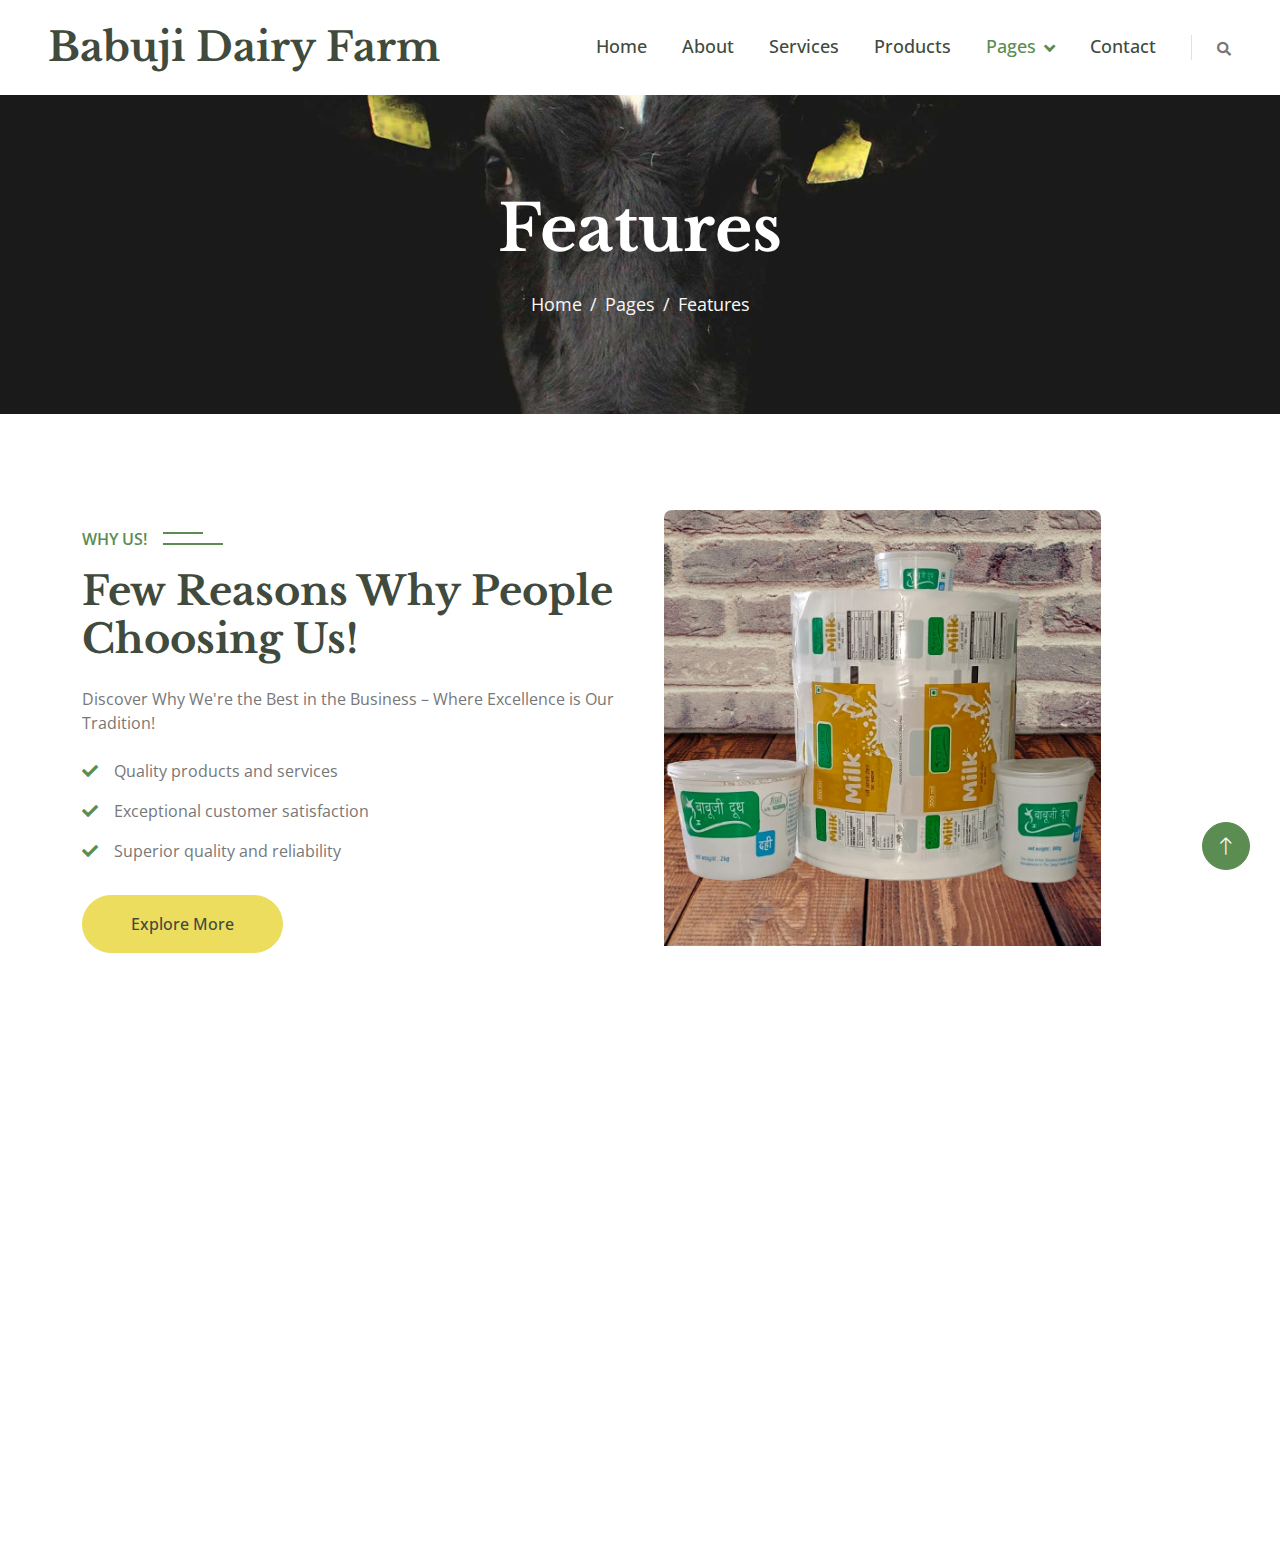
<file: feature.html>
<!DOCTYPE html>
<html lang="en">

<head>
    <meta charset="utf-8">
    <title> Babuji Dairy Farm Private Ltd.</title>
    <meta content="width=device-width, initial-scale=1.0" name="viewport">
    <meta content="" name="keywords">
    <meta content="" name="description">

    <!-- Favicon -->
    <link href="img/favicon.ico" rel="icon">

    <!-- Google Web Fonts -->
    <link rel="preconnect" href="https://fonts.googleapis.com">
    <link rel="preconnect" href="https://fonts.gstatic.com" crossorigin>
    <link href="https://fonts.googleapis.com/css2?family=Libre+Baskerville:wght@700&family=Open+Sans:wght@400;500;600&display=swap" rel="stylesheet">   

    <!-- Icon Font Stylesheet -->
    <link href="https://cdnjs.cloudflare.com/ajax/libs/font-awesome/5.10.0/css/all.min.css" rel="stylesheet">
    <link href="https://cdn.jsdelivr.net/npm/bootstrap-icons@1.4.1/font/bootstrap-icons.css" rel="stylesheet">

    <!-- Libraries Stylesheet -->
    <link href="lib/animate/animate.min.css" rel="stylesheet">
    <link href="lib/owlcarousel/assets/owl.carousel.min.css" rel="stylesheet">
    <link href="lib/lightbox/css/lightbox.min.css" rel="stylesheet">

    <!-- Customized Bootstrap Stylesheet -->
    <link href="css/bootstrap.min.css" rel="stylesheet">

    <!-- Template Stylesheet -->
    <link href="css/style.css" rel="stylesheet">
</head>

<body>
    <!-- Spinner Start -->
    <div id="spinner" class="show bg-white position-fixed translate-middle w-100 vh-100 top-50 start-50 d-flex align-items-center justify-content-center">
        <div class="spinner-border text-primary" role="status" style="width: 3rem; height: 3rem;"></div>
    </div>
    <!-- Spinner End -->


    <!-- Navbar Start -->
    <nav class="navbar navbar-expand-lg bg-white navbar-light sticky-top px-4 px-lg-5">
        <a href="index.html" class="navbar-brand d-flex align-items-center">
            <h1 class="m-0">Babuji Dairy Farm </h1>
        </a>
        <button type="button" class="navbar-toggler me-0" data-bs-toggle="collapse" data-bs-target="#navbarCollapse">
            <span class="navbar-toggler-icon"></span>
        </button>
        <div class="collapse navbar-collapse" id="navbarCollapse">
            <div class="navbar-nav ms-auto p-4 p-lg-0">
                <a href="index.html" class="nav-item nav-link">Home</a>
                <a href="about.html" class="nav-item nav-link">About</a>
                <a href="service.html" class="nav-item nav-link">Services</a>
                <a href="product.html" class="nav-item nav-link">Products</a>
                <div class="nav-item dropdown">
                    <a href="#" class="nav-link dropdown-toggle active" data-bs-toggle="dropdown">Pages</a>
                    <div class="dropdown-menu bg-light m-0">
                        <a href="gallery.html" class="dropdown-item">Gallery</a>
                        <a href="feature.html" class="dropdown-item active">Features</a>
                        <a href="team.html" class="dropdown-item">Our Team</a>
                    </div>
                </div>
                <a href="contact.html" class="nav-item nav-link">Contact</a>
            </div>
            <div class="border-start ps-4 d-none d-lg-block">
                <button type="button" class="btn btn-sm p-0"><i class="fa fa-search"></i></button>
            </div>
        </div>
    </nav>
    <!-- Navbar End -->


    <!-- Page Header Start -->
    <div class="container-fluid page-header py-5 mb-5 wow fadeIn" data-wow-delay="0.1s">
        <div class="container text-center py-5">
            <h1 class="display-3 text-white mb-4 animated slideInDown">Features</h1>
            <nav aria-label="breadcrumb animated slideInDown">
                <ol class="breadcrumb justify-content-center mb-0">
                    <li class="breadcrumb-item"><a href="#">Home</a></li>
                    <li class="breadcrumb-item"><a href="#">Pages</a></li>
                    <li class="breadcrumb-item active" aria-current="page">Features</li>
                </ol>
            </nav>
        </div>
    </div>
    <!-- Page Header End -->


<!-- Features Start -->
<div class="container-xxl py-5">
    <div class="container">
        <div class="row g-5 align-items-center">
            <div class="col-lg-6 wow fadeInUp" data-wow-delay="0.1s">
                <p class="section-title bg-white text-start text-primary pe-3">Why Us!</p>
                <h1 class="mb-4">Few Reasons Why People Choosing Us!</h1>
                <p class="mb-4">Discover Why We're the Best in the Business – Where Excellence is Our Tradition!</p>
                <p><i class="fa fa-check text-primary me-3"></i>Quality products and services</p>
                <p><i class="fa fa-check text-primary me-3"></i>Exceptional customer satisfaction</p>
                <p><i class="fa fa-check text-primary me-3"></i>Superior quality and reliability</p>
                <a class="btn btn-secondary rounded-pill py-3 px-5 mt-3" href="">Explore More</a>
            </div>
            <div class="col-lg-5">
                <div class="rounded overflow-hidden">
                    <img class="img-fluid mb-4" src="img/dairy-products.png" alt="">   
                </div>
            </div>
        </div>
    </div>
</div>
<!-- Features End -->



<!-- Footer Start -->
<div class="container-fluid bg-dark footer mt-5 py-5 wow fadeIn" data-wow-delay="0.1s">
    <div class="container py-5">
        <div class="row g-5">
            <div class="col-lg-3 col-md-6">
                <h5 class="text-white mb-4">Our Office</h5>
                <p class="mb-2">babujidairy@gmail.com</p>
                <p class="mb-2">13/1 Sonam Soneri CHS Ltd</p>
                <p class="mb-2">New Golden, Neswt PH-XI</p>
                <p class="mb-2">100 Feet Rd Bhaindar(E),</p>
                <p class="mb-2">Bhaindar, Thane,</p>
                <p class="mb-2">Maharashtra, India, 401105</p>
                <div class="d-flex pt-3">
                    <a class="btn btn-square btn-secondary rounded-circle me-2" href=""><i class="fab fa-twitter"></i></a>
                    <a class="btn btn-square btn-secondary rounded-circle me-2" href=""><i class="fab fa-facebook-f"></i></a>
                    <a class="btn btn-square btn-secondary rounded-circle me-2" href=""><i class="fab fa-youtube"></i></a>
                    <a class="btn btn-square btn-secondary rounded-circle me-2" href=""><i class="fab fa-linkedin-in"></i></a>
                </div>
            </div>
            <div class="col-lg-3 col-md-6">
                <h5 class="text-white mb-4">Quick Links</h5>
                <a class="btn btn-link" href="">About Us</a>
                <a class="btn btn-link" href="">Contact Us</a>
                <a class="btn btn-link" href="">Our Services</a>
                <a class="btn btn-link" href="">Terms & Condition</a>
                <a class="btn btn-link" href="">Support</a>
            </div>
            <div class="col-lg-3 col-md-6">
                <h5 class="text-white mb-4">Business Hours</h5>
                <p class="mb-1">Everyday</p>
                <h6 class="text-light">06:00 am - 09:00 pm</h6>
            </div>           
        </div>
    </div>
</div>
<!-- Footer End -->

    <!-- Back to Top -->
    <a href="#" class="btn btn-lg btn-primary btn-lg-square rounded-circle back-to-top"><i class="bi bi-arrow-up"></i></a>


    <!-- JavaScript Libraries -->
    <script src="https://code.jquery.com/jquery-3.4.1.min.js"></script>
    <script src="https://cdn.jsdelivr.net/npm/bootstrap@5.0.0/dist/js/bootstrap.bundle.min.js"></script>
    <script src="lib/wow/wow.min.js"></script>
    <script src="lib/easing/easing.min.js"></script>
    <script src="lib/waypoints/waypoints.min.js"></script>
    <script src="lib/owlcarousel/owl.carousel.min.js"></script>
    <script src="lib/counterup/counterup.min.js"></script>
    <script src="lib/parallax/parallax.min.js"></script>
    <script src="lib/lightbox/js/lightbox.min.js"></script>

    <!-- Template Javascript -->
    <script src="js/main.js"></script>
</body>

</html>
</file>
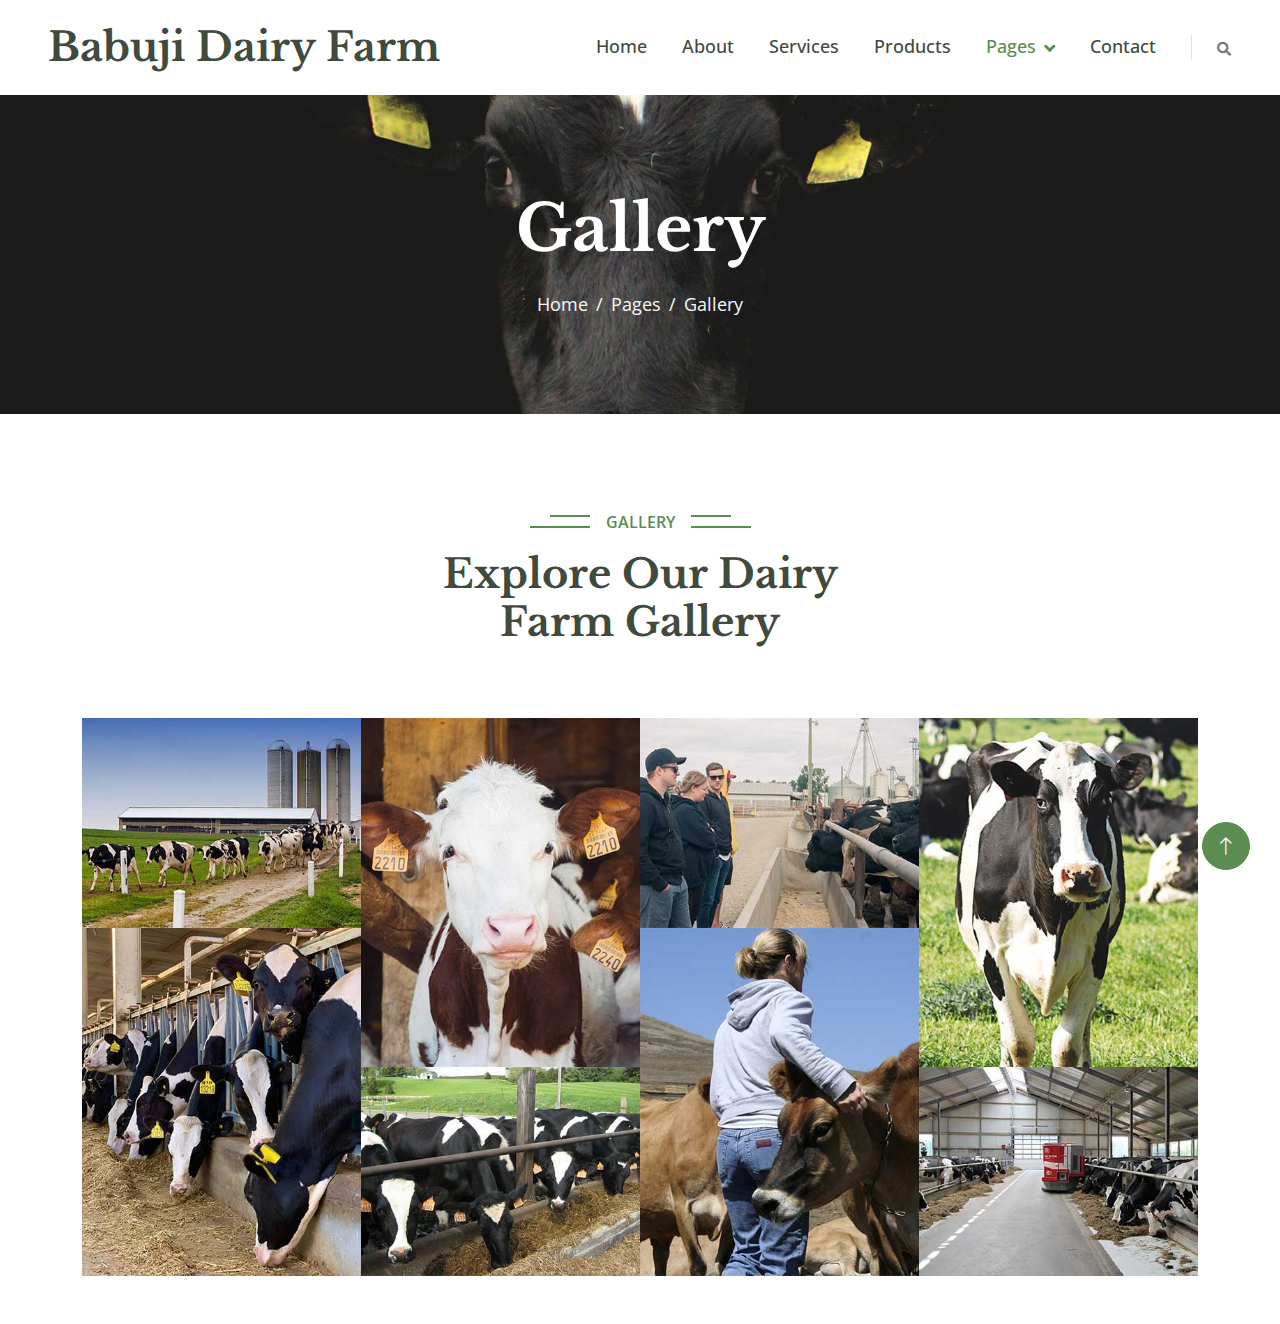
<file: gallery.html>
<!DOCTYPE html>
<html lang="en">

<head>
    <meta charset="utf-8">
    <title> Babuji Dairy Farm Private Ltd.</title>
    <meta content="width=device-width, initial-scale=1.0" name="viewport">
    <meta content="" name="keywords">
    <meta content="" name="description">

    <!-- Favicon -->
    <link href="img/favicon.ico" rel="icon">

    <!-- Google Web Fonts -->
    <link rel="preconnect" href="https://fonts.googleapis.com">
    <link rel="preconnect" href="https://fonts.gstatic.com" crossorigin>
    <link href="https://fonts.googleapis.com/css2?family=Libre+Baskerville:wght@700&family=Open+Sans:wght@400;500;600&display=swap" rel="stylesheet">   

    <!-- Icon Font Stylesheet -->
    <link href="https://cdnjs.cloudflare.com/ajax/libs/font-awesome/5.10.0/css/all.min.css" rel="stylesheet">
    <link href="https://cdn.jsdelivr.net/npm/bootstrap-icons@1.4.1/font/bootstrap-icons.css" rel="stylesheet">

    <!-- Libraries Stylesheet -->
    <link href="lib/animate/animate.min.css" rel="stylesheet">
    <link href="lib/owlcarousel/assets/owl.carousel.min.css" rel="stylesheet">
    <link href="lib/lightbox/css/lightbox.min.css" rel="stylesheet">

    <!-- Customized Bootstrap Stylesheet -->
    <link href="css/bootstrap.min.css" rel="stylesheet">

    <!-- Template Stylesheet -->
    <link href="css/style.css" rel="stylesheet">
</head>

<body>
    <!-- Spinner Start -->
    <div id="spinner" class="show bg-white position-fixed translate-middle w-100 vh-100 top-50 start-50 d-flex align-items-center justify-content-center">
        <div class="spinner-border text-primary" role="status" style="width: 3rem; height: 3rem;"></div>
    </div>
    <!-- Spinner End -->

    <!-- Navbar Start -->
    <nav class="navbar navbar-expand-lg bg-white navbar-light sticky-top px-4 px-lg-5">
        <a href="index.html" class="navbar-brand d-flex align-items-center">
            <h1 class="m-0">Babuji Dairy Farm </h1>
        </a>
        <button type="button" class="navbar-toggler me-0" data-bs-toggle="collapse" data-bs-target="#navbarCollapse">
            <span class="navbar-toggler-icon"></span>
        </button>
        <div class="collapse navbar-collapse" id="navbarCollapse">
            <div class="navbar-nav ms-auto p-4 p-lg-0">
                <a href="index.html" class="nav-item nav-link">Home</a>
                <a href="about.html" class="nav-item nav-link">About</a>
                <a href="service.html" class="nav-item nav-link">Services</a>
                <a href="product.html" class="nav-item nav-link">Products</a>
                <div class="nav-item dropdown">
                    <a href="#" class="nav-link dropdown-toggle active" data-bs-toggle="dropdown">Pages</a>
                    <div class="dropdown-menu bg-light m-0">
                        <a href="gallery.html" class="dropdown-item active">Gallery</a>
                        <a href="feature.html" class="dropdown-item">Features</a>
                        <a href="team.html" class="dropdown-item">Our Team</a>
                    </div>
                </div>
                <a href="contact.html" class="nav-item nav-link">Contact</a>
            </div>
            <div class="border-start ps-4 d-none d-lg-block">
                <button type="button" class="btn btn-sm p-0"><i class="fa fa-search"></i></button>
            </div>
        </div>
    </nav>
    <!-- Navbar End -->


    <!-- Page Header Start -->
    <div class="container-fluid page-header py-5 mb-5 wow fadeIn" data-wow-delay="0.1s">
        <div class="container text-center py-5">
            <h1 class="display-3 text-white mb-4 animated slideInDown">Gallery</h1>
            <nav aria-label="breadcrumb animated slideInDown">
                <ol class="breadcrumb justify-content-center mb-0">
                    <li class="breadcrumb-item"><a href="#">Home</a></li>
                    <li class="breadcrumb-item"><a href="#">Pages</a></li>
                    <li class="breadcrumb-item active" aria-current="page">Gallery</li>
                </ol>
            </nav>
        </div>
    </div>
    <!-- Page Header End -->


    <!-- Gallery Start -->
    <div class="container-xxl py-5">
        <div class="container">
            <div class="text-center mx-auto pb-4 wow fadeInUp" data-wow-delay="0.1s" style="max-width: 500px;">
                <p class="section-title bg-white text-center text-primary px-3">Gallery</p>
                <h1 class="mb-5">Explore Our Dairy Farm Gallery</h1>
            </div>
            <div class="row g-0">
                <div class="col-lg-3 col-md-6 wow fadeInUp" data-wow-delay="0.1s">
                    <div class="row g-0">
                        <div class="col-12">
                            <a class="d-block" href="img/gallery-5.jpg" data-lightbox="gallery">
                                <img class="img-fluid" src="img/gallery-5.jpg" alt="">
                            </a>
                        </div>
                        <div class="col-12">
                            <a class="d-block" href="img/gallery-1.jpg" data-lightbox="gallery">
                                <img class="img-fluid" src="img/gallery-1.jpg" alt="">
                            </a>
                        </div>
                    </div>
                </div>
                <div class="col-lg-3 col-md-6 wow fadeInUp" data-wow-delay="0.3s">
                    <div class="row g-0">
                        <div class="col-12">
                            <a class="d-block" href="img/gallery-2.jpg" data-lightbox="gallery">
                                <img class="img-fluid" src="img/gallery-2.jpg" alt="">
                            </a>
                        </div>
                        <div class="col-12">
                            <a class="d-block" href="img/gallery-6.jpg" data-lightbox="gallery">
                                <img class="img-fluid" src="img/gallery-6.jpg" alt="">
                            </a>
                        </div>
                    </div>
                </div>
                <div class="col-lg-3 col-md-6 wow fadeInUp" data-wow-delay="0.5s">
                    <div class="row g-0">
                        <div class="col-12">
                            <a class="d-block" href="img/gallery-7.jpg" data-lightbox="gallery">
                                <img class="img-fluid" src="img/gallery-7.jpg" alt="">
                            </a>
                        </div>
                        <div class="col-12">
                            <a class="d-block" href="img/gallery-3.jpg" data-lightbox="gallery">
                                <img class="img-fluid" src="img/gallery-3.jpg" alt="">
                            </a>
                        </div>
                    </div>
                </div>
                <div class="col-lg-3 col-md-6 wow fadeInUp" data-wow-delay="0.7s">
                    <div class="row g-0">
                        <div class="col-12">
                            <a class="d-block" href="img/gallery-4.jpg" data-lightbox="gallery">
                                <img class="img-fluid" src="img/gallery-4.jpg" alt="">
                            </a>
                        </div>
                        <div class="col-12">
                            <a class="d-block" href="img/gallery-8.jpg" data-lightbox="gallery">
                                <img class="img-fluid" src="img/gallery-8.jpg" alt="">
                            </a>
                        </div>
                    </div>
                </div>
            </div>
        </div>
    </div>
    <!-- Gallery End -->



    <!-- Back to Top -->
    <a href="#" class="btn btn-lg btn-primary btn-lg-square rounded-circle back-to-top"><i class="bi bi-arrow-up"></i></a>


    <!-- JavaScript Libraries -->
    <script src="https://code.jquery.com/jquery-3.4.1.min.js"></script>
    <script src="https://cdn.jsdelivr.net/npm/bootstrap@5.0.0/dist/js/bootstrap.bundle.min.js"></script>
    <script src="lib/wow/wow.min.js"></script>
    <script src="lib/easing/easing.min.js"></script>
    <script src="lib/waypoints/waypoints.min.js"></script>
    <script src="lib/owlcarousel/owl.carousel.min.js"></script>
    <script src="lib/counterup/counterup.min.js"></script>
    <script src="lib/parallax/parallax.min.js"></script>
    <script src="lib/lightbox/js/lightbox.min.js"></script>

    <!-- Template Javascript -->
    <script src="js/main.js"></script>

</body>

</html>
</file>
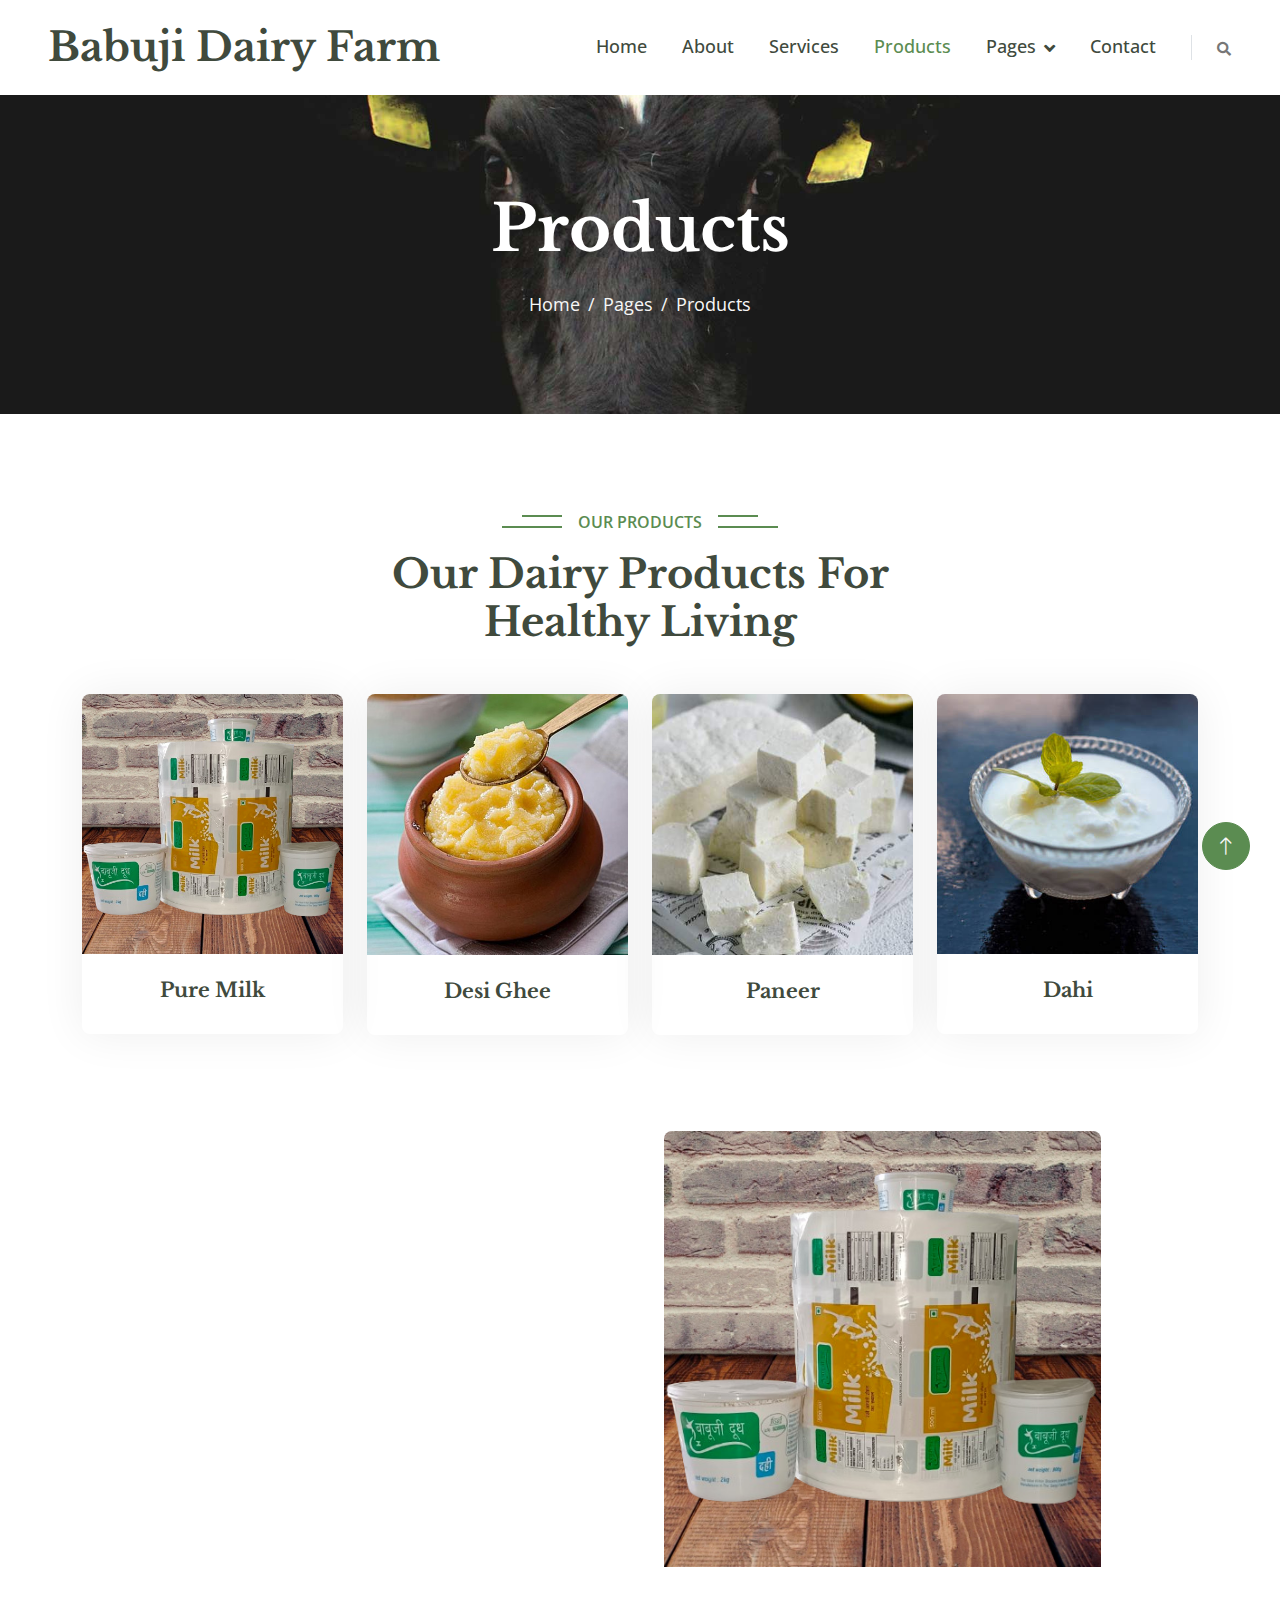
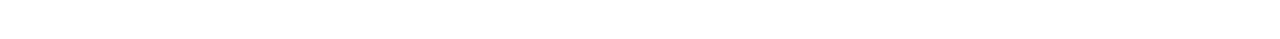
<file: product.html>
<!DOCTYPE html>
<html lang="en">

<head>
    <meta charset="utf-8">
    <title> Babuji Dairy Farm Private Ltd.</title>
    <meta content="width=device-width, initial-scale=1.0" name="viewport">
    <meta content="" name="keywords">
    <meta content="" name="description">

    <!-- Favicon -->
    <link href="img/favicon.ico" rel="icon">

    <!-- Google Web Fonts -->
    <link rel="preconnect" href="https://fonts.googleapis.com">
    <link rel="preconnect" href="https://fonts.gstatic.com" crossorigin>
    <link href="https://fonts.googleapis.com/css2?family=Libre+Baskerville:wght@700&family=Open+Sans:wght@400;500;600&display=swap" rel="stylesheet">   

    <!-- Icon Font Stylesheet -->
    <link href="https://cdnjs.cloudflare.com/ajax/libs/font-awesome/5.10.0/css/all.min.css" rel="stylesheet">
    <link href="https://cdn.jsdelivr.net/npm/bootstrap-icons@1.4.1/font/bootstrap-icons.css" rel="stylesheet">

    <!-- Libraries Stylesheet -->
    <link href="lib/animate/animate.min.css" rel="stylesheet">
    <link href="lib/owlcarousel/assets/owl.carousel.min.css" rel="stylesheet">
    <link href="lib/lightbox/css/lightbox.min.css" rel="stylesheet">

    <!-- Customized Bootstrap Stylesheet -->
    <link href="css/bootstrap.min.css" rel="stylesheet">

    <!-- Template Stylesheet -->
    <link href="css/style.css" rel="stylesheet">
</head>

<body>
    <!-- Spinner Start -->
    <div id="spinner" class="show bg-white position-fixed translate-middle w-100 vh-100 top-50 start-50 d-flex align-items-center justify-content-center">
        <div class="spinner-border text-primary" role="status" style="width: 3rem; height: 3rem;"></div>
    </div>
    <!-- Spinner End -->


    <!-- Navbar Start -->
    <nav class="navbar navbar-expand-lg bg-white navbar-light sticky-top px-4 px-lg-5">
        <a href="index.html" class="navbar-brand d-flex align-items-center">
            <h1 class="m-0">Babuji Dairy Farm </h1>
        </a>
        <button type="button" class="navbar-toggler me-0" data-bs-toggle="collapse" data-bs-target="#navbarCollapse">
            <span class="navbar-toggler-icon"></span>
        </button>
        <div class="collapse navbar-collapse" id="navbarCollapse">
            <div class="navbar-nav ms-auto p-4 p-lg-0">
                <a href="index.html" class="nav-item nav-link">Home</a>
                <a href="about.html" class="nav-item nav-link">About</a>
                <a href="service.html" class="nav-item nav-link">Services</a>
                <a href="product.html" class="nav-item nav-link active">Products</a>
                <div class="nav-item dropdown">
                    <a href="#" class="nav-link dropdown-toggle" data-bs-toggle="dropdown">Pages</a>
                    <div class="dropdown-menu bg-light m-0">
                        <a href="gallery.html" class="dropdown-item">Gallery</a>
                        <a href="feature.html" class="dropdown-item">Features</a>
                        <a href="team.html" class="dropdown-item">Our Team</a>
                    </div>
                </div>
                <a href="contact.html" class="nav-item nav-link">Contact</a>
            </div>
            <div class="border-start ps-4 d-none d-lg-block">
                <button type="button" class="btn btn-sm p-0"><i class="fa fa-search"></i></button>
            </div>
        </div>
    </nav>
    <!-- Navbar End -->


    <!-- Page Header Start -->
    <div class="container-fluid page-header py-5 mb-5 wow fadeIn" data-wow-delay="0.1s">
        <div class="container text-center py-5">
            <h1 class="display-3 text-white mb-4 animated slideInDown">Products</h1>
            <nav aria-label="breadcrumb animated slideInDown">
                <ol class="breadcrumb justify-content-center mb-0">
                    <li class="breadcrumb-item"><a href="#">Home</a></li>
                    <li class="breadcrumb-item"><a href="#">Pages</a></li>
                    <li class="breadcrumb-item active" aria-current="page">Products</li>
                </ol>
            </nav>
        </div>
    </div>
    <!-- Page Header End -->


   
    <!-- Product Start -->
    <div class="container-xxl py-5">
        <div class="container">
            <div class="text-center mx-auto wow fadeInUp" data-wow-delay="0.1s" style="max-width: 500px;">
                <p class="section-title bg-white text-center text-primary px-3">Our Products</p>
                <h1 class="mb-5">Our Dairy Products For Healthy Living</h1>
            </div>
            <div class="row gx-4">
                <div class="col-md-6 col-lg-4 col-xl-3 wow fadeInUp" data-wow-delay="0.1s">
                    <div class="product-item">
                        <div class="position-relative">
                            <img class="img-fluid" src="img/dairy-products.png" alt="">
                            <div class="product-overlay">
                                <a class="btn btn-square btn-secondary rounded-circle m-1" href=""><i class="bi bi-link"></i></a>
                                <a class="btn btn-square btn-secondary rounded-circle m-1" href=""><i class="bi bi-cart"></i></a>
                            </div>
                        </div>
                        <div class="text-center p-4">
                            <a class="d-block h5" href="">Pure Milk</a>
                        </div>
                    </div>
                </div>
                <div class="col-md-6 col-lg-4 col-xl-3 wow fadeInUp" data-wow-delay="0.3s">
                    <div class="product-item">
                        <div class="position-relative">
                            <img class="img-fluid" src="img/product-2.jpeg" alt="">
                            <div class="product-overlay">
                                <a class="btn btn-square btn-secondary rounded-circle m-1" href=""><i class="bi bi-link"></i></a>
                                <a class="btn btn-square btn-secondary rounded-circle m-1" href=""><i class="bi bi-cart"></i></a>
                            </div>
                        </div>
                        <div class="text-center p-4">
                            <a class="d-block h5" href="">Desi Ghee</a>
                        </div>
                    </div>
                </div>
                <div class="col-md-6 col-lg-4 col-xl-3 wow fadeInUp" data-wow-delay="0.5s">
                    <div class="product-item">
                        <div class="position-relative">
                            <img class="img-fluid" src="img/product-3.jpeg" alt="">
                            <div class="product-overlay">
                                <a class="btn btn-square btn-secondary rounded-circle m-1" href=""><i class="bi bi-link"></i></a>
                                <a class="btn btn-square btn-secondary rounded-circle m-1" href=""><i class="bi bi-cart"></i></a>
                            </div>
                        </div>
                        <div class="text-center p-4">
                            <a class="d-block h5" href="">Paneer</a>
                        </div>
                    </div>
                </div>
                <div class="col-md-6 col-lg-4 col-xl-3 wow fadeInUp" data-wow-delay="0.7s">
                    <div class="product-item">
                        <div class="position-relative">
                            <img class="img-fluid" src="img/product-4.jpeg" alt="">
                            <div class="product-overlay">
                                <a class="btn btn-square btn-secondary rounded-circle m-1" href=""><i class="bi bi-link"></i></a>
                                <a class="btn btn-square btn-secondary rounded-circle m-1" href=""><i class="bi bi-cart"></i></a>
                            </div>
                        </div>
                        <div class="text-center p-4">
                            <a class="d-block h5" href="">Dahi</a>
                        </div>
                    </div>
                </div>
            </div>
        </div>
    </div>
    <!-- Product End -->

<!-- Features Start -->
<div class="container-xxl py-5">
    <div class="container">
        <div class="row g-5 align-items-center">
            <div class="col-lg-6 wow fadeInUp" data-wow-delay="0.1s">
                <p class="section-title bg-white text-start text-primary pe-3">Why Us!</p>
                <h1 class="mb-4">Few Reasons Why People Choosing Us!</h1>
                <p class="mb-4">Discover Why We're the Best in the Business – Where Excellence is Our Tradition!</p>
                <p><i class="fa fa-check text-primary me-3"></i>Quality products and services</p>
                <p><i class="fa fa-check text-primary me-3"></i>Exceptional customer satisfaction</p>
                <p><i class="fa fa-check text-primary me-3"></i>Superior quality and reliability</p>
                <a class="btn btn-secondary rounded-pill py-3 px-5 mt-3" href="">Explore More</a>
            </div>
            <div class="col-lg-5">
                <div class="rounded overflow-hidden">
                    <img class="img-fluid mb-4" src="img/dairy-products.png" alt="">   
                </div>
            </div>
        </div>
    </div>
</div>
<!-- Features End -->



    <!-- Back to Top -->
    <a href="#" class="btn btn-lg btn-primary btn-lg-square rounded-circle back-to-top"><i class="bi bi-arrow-up"></i></a>


    <!-- JavaScript Libraries -->
    <script src="https://code.jquery.com/jquery-3.4.1.min.js"></script>
    <script src="https://cdn.jsdelivr.net/npm/bootstrap@5.0.0/dist/js/bootstrap.bundle.min.js"></script>
    <script src="lib/wow/wow.min.js"></script>
    <script src="lib/easing/easing.min.js"></script>
    <script src="lib/waypoints/waypoints.min.js"></script>
    <script src="lib/owlcarousel/owl.carousel.min.js"></script>
    <script src="lib/counterup/counterup.min.js"></script>
    <script src="lib/parallax/parallax.min.js"></script>
    <script src="lib/lightbox/js/lightbox.min.js"></script>

    <!-- Template Javascript -->
    <script src="js/main.js"></script>

</body>

</html>
</file>
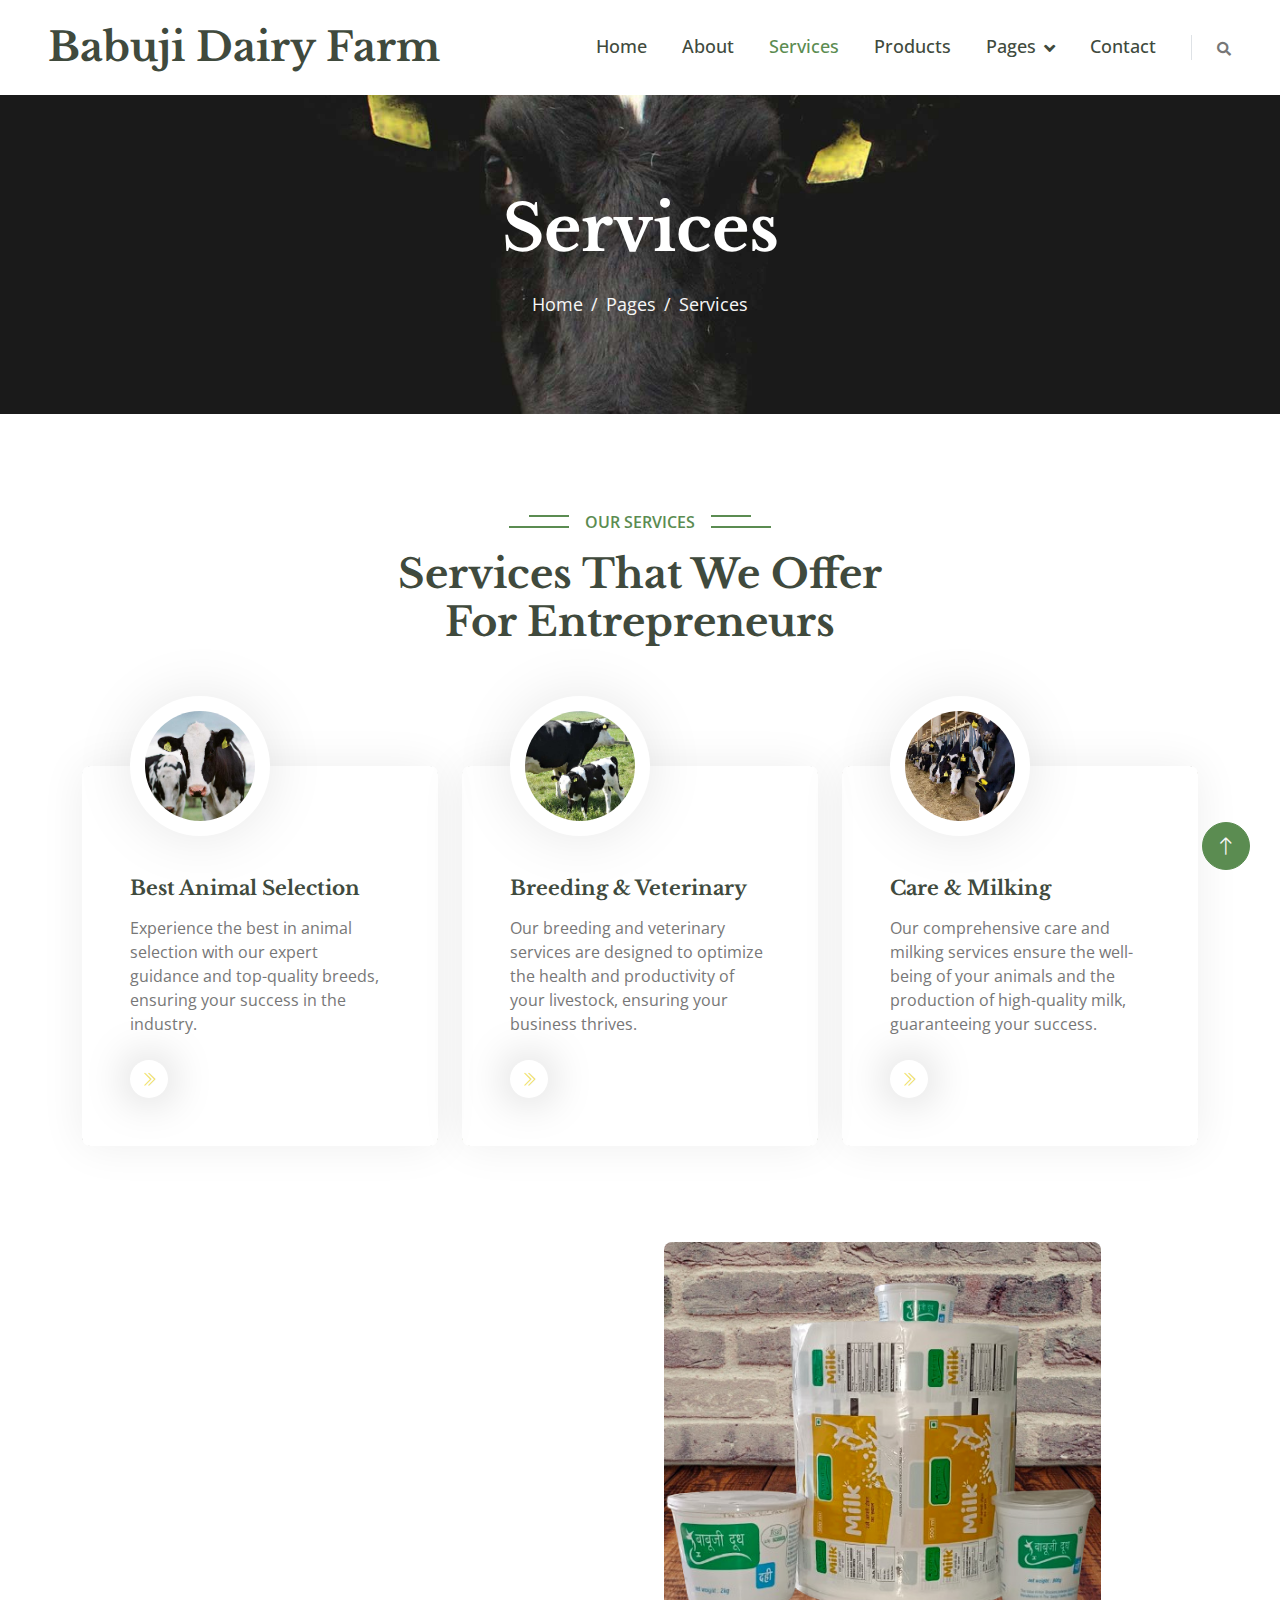
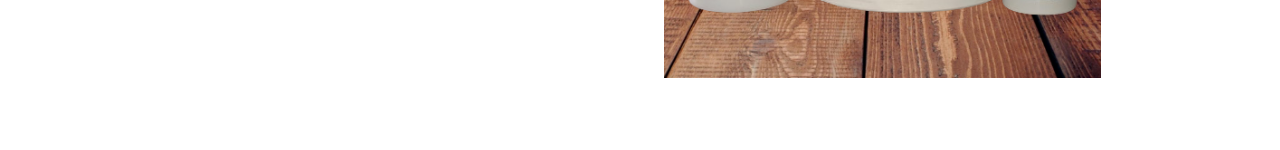
<file: service.html>
<!DOCTYPE html>
<html lang="en">

<head>
    <meta charset="utf-8">
    <title> Babuji Dairy Farm Private Ltd.</title>
    <meta content="width=device-width, initial-scale=1.0" name="viewport">
    <meta content="" name="keywords">
    <meta content="" name="description">

    <!-- Favicon -->
    <link href="img/favicon.ico" rel="icon">

    <!-- Google Web Fonts -->
    <link rel="preconnect" href="https://fonts.googleapis.com">
    <link rel="preconnect" href="https://fonts.gstatic.com" crossorigin>
    <link href="https://fonts.googleapis.com/css2?family=Libre+Baskerville:wght@700&family=Open+Sans:wght@400;500;600&display=swap" rel="stylesheet">   

    <!-- Icon Font Stylesheet -->
    <link href="https://cdnjs.cloudflare.com/ajax/libs/font-awesome/5.10.0/css/all.min.css" rel="stylesheet">
    <link href="https://cdn.jsdelivr.net/npm/bootstrap-icons@1.4.1/font/bootstrap-icons.css" rel="stylesheet">

    <!-- Libraries Stylesheet -->
    <link href="lib/animate/animate.min.css" rel="stylesheet">
    <link href="lib/owlcarousel/assets/owl.carousel.min.css" rel="stylesheet">
    <link href="lib/lightbox/css/lightbox.min.css" rel="stylesheet">

    <!-- Customized Bootstrap Stylesheet -->
    <link href="css/bootstrap.min.css" rel="stylesheet">

    <!-- Template Stylesheet -->
    <link href="css/style.css" rel="stylesheet">
</head>

<body>
    <!-- Spinner Start -->
    <div id="spinner" class="show bg-white position-fixed translate-middle w-100 vh-100 top-50 start-50 d-flex align-items-center justify-content-center">
        <div class="spinner-border text-primary" role="status" style="width: 3rem; height: 3rem;"></div>
    </div>
    <!-- Spinner End -->


    <!-- Navbar Start -->
    <nav class="navbar navbar-expand-lg bg-white navbar-light sticky-top px-4 px-lg-5">
        <a href="index.html" class="navbar-brand d-flex align-items-center">
            <h1 class="m-0">Babuji Dairy Farm </h1>
        </a>
        <button type="button" class="navbar-toggler me-0" data-bs-toggle="collapse" data-bs-target="#navbarCollapse">
            <span class="navbar-toggler-icon"></span>
        </button>
        <div class="collapse navbar-collapse" id="navbarCollapse">
            <div class="navbar-nav ms-auto p-4 p-lg-0">
                <a href="index.html" class="nav-item nav-link">Home</a>
                <a href="about.html" class="nav-item nav-link">About</a>
                <a href="service.html" class="nav-item nav-link active">Services</a>
                <a href="product.html" class="nav-item nav-link">Products</a>
                <div class="nav-item dropdown">
                    <a href="#" class="nav-link dropdown-toggle" data-bs-toggle="dropdown">Pages</a>
                    <div class="dropdown-menu bg-light m-0">
                        <a href="gallery.html" class="dropdown-item">Gallery</a>
                        <a href="feature.html" class="dropdown-item">Features</a>
                        <a href="team.html" class="dropdown-item">Our Team</a>
                    </div>
                </div>
                <a href="contact.html" class="nav-item nav-link">Contact</a>
            </div>
            <div class="border-start ps-4 d-none d-lg-block">
                <button type="button" class="btn btn-sm p-0"><i class="fa fa-search"></i></button>
            </div>
        </div>
    </nav>
    <!-- Navbar End -->


    <!-- Page Header Start -->
    <div class="container-fluid page-header py-5 mb-5 wow fadeIn" data-wow-delay="0.1s">
        <div class="container text-center py-5">
            <h1 class="display-3 text-white mb-4 animated slideInDown">Services</h1>
            <nav aria-label="breadcrumb animated slideInDown">
                <ol class="breadcrumb justify-content-center mb-0">
                    <li class="breadcrumb-item"><a href="#">Home</a></li>
                    <li class="breadcrumb-item"><a href="#">Pages</a></li>
                    <li class="breadcrumb-item active" aria-current="page">Services</li>
                </ol>
            </nav>
        </div>
    </div>
    <!-- Page Header End -->


    <!-- Service Start -->
<div class="container-xxl py-5">
    <div class="container">
        <div class="text-center mx-auto pb-4 wow fadeInUp" data-wow-delay="0.1s" style="max-width: 500px;">
            <p class="section-title bg-white text-center text-primary px-3">Our Services</p>
            <h1 class="mb-5">Services That We Offer For Entrepreneurs</h1>
        </div>
        <div class="row gy-5 gx-4">
            <div class="col-lg-4 col-md-6 pt-5 wow fadeInUp" data-wow-delay="0.1s">
                <div class="service-item d-flex h-100">
                    <div class="service-img">
                        <img class="img-fluid" src="img/service-1.jpg" alt="">
                    </div>
                    <div class="service-text p-5 pt-0">
                        <div class="service-icon">
                            <img class="img-fluid rounded-circle" src="img/service-1.jpg" alt="">
                        </div>
                        <h5 class="mb-3">Best Animal Selection</h5>
                        <p class="mb-4">Experience the best in animal selection with our expert guidance and top-quality breeds, ensuring your success in the industry.</p>
                        <a class="btn btn-square rounded-circle" href=""><i class="bi bi-chevron-double-right"></i></a>
                    </div>
                </div>
            </div>
            <div class="col-lg-4 col-md-6 pt-5 wow fadeInUp" data-wow-delay="0.3s">
                <div class="service-item d-flex h-100">
                    <div class="service-img">
                        <img class="img-fluid" src="img/service-2.jpg" alt="">
                    </div>
                    <div class="service-text p-5 pt-0">
                        <div class="service-icon">
                            <img class="img-fluid rounded-circle" src="img/service-2.jpg" alt="">
                        </div>
                        <h5 class="mb-3">Breeding & Veterinary</h5>
                        <p class="mb-4">Our breeding and veterinary services are designed to optimize the health and productivity of your livestock, ensuring your business thrives.</p>
                        <a class="btn btn-square rounded-circle" href=""><i class="bi bi-chevron-double-right"></i></a>
                    </div>
                </div>
            </div>
            <div class="col-lg-4 col-md-6 pt-5 wow fadeInUp" data-wow-delay="0.5s">
                <div class="service-item d-flex h-100">
                    <div class="service-img">
                        <img class="img-fluid" src="img/service-3.jpg" alt="">
                    </div>
                    <div class="service-text p-5 pt-0">
                        <div class="service-icon">
                            <img class="img-fluid rounded-circle" src="img/service-3.jpg" alt="">
                        </div>
                        <h5 class="mb-3">Care & Milking</h5>
                        <p class="mb-4">Our comprehensive care and milking services ensure the well-being of your animals and the production of high-quality milk, guaranteeing your success.</p>
                        <a class="btn btn-square rounded-circle" href=""><i class="bi bi-chevron-double-right"></i></a>
                    </div>
                </div>
            </div>
        </div>
    </div>
</div>
<!-- Service End -->



<!-- Features Start -->
<div class="container-xxl py-5">
    <div class="container">
        <div class="row g-5 align-items-center">
            <div class="col-lg-6 wow fadeInUp" data-wow-delay="0.1s">
                <p class="section-title bg-white text-start text-primary pe-3">Why Us!</p>
                <h1 class="mb-4">Few Reasons Why People Choosing Us!</h1>
                <p class="mb-4">Discover Why We're the Best in the Business – Where Excellence is Our Tradition!</p>
                <p><i class="fa fa-check text-primary me-3"></i>Quality products and services</p>
                <p><i class="fa fa-check text-primary me-3"></i>Exceptional customer satisfaction</p>
                <p><i class="fa fa-check text-primary me-3"></i>Superior quality and reliability</p>
                <a class="btn btn-secondary rounded-pill py-3 px-5 mt-3" href="">Explore More</a>
            </div>
            <div class="col-lg-5">
                <div class="rounded overflow-hidden">
                    <img class="img-fluid mb-4" src="img/dairy-products.png" alt="">   
                </div>
            </div>
        </div>
    </div>
</div>
<!-- Features End -->



    <!-- Back to Top -->
    <a href="#" class="btn btn-lg btn-primary btn-lg-square rounded-circle back-to-top"><i class="bi bi-arrow-up"></i></a>


    <!-- JavaScript Libraries -->
    <script src="https://code.jquery.com/jquery-3.4.1.min.js"></script>
    <script src="https://cdn.jsdelivr.net/npm/bootstrap@5.0.0/dist/js/bootstrap.bundle.min.js"></script>
    <script src="lib/wow/wow.min.js"></script>
    <script src="lib/easing/easing.min.js"></script>
    <script src="lib/waypoints/waypoints.min.js"></script>
    <script src="lib/owlcarousel/owl.carousel.min.js"></script>
    <script src="lib/counterup/counterup.min.js"></script>
    <script src="lib/parallax/parallax.min.js"></script>
    <script src="lib/lightbox/js/lightbox.min.js"></script>

    <!-- Template Javascript -->
    <script src="js/main.js"></script>

</body>

</html>
</file>
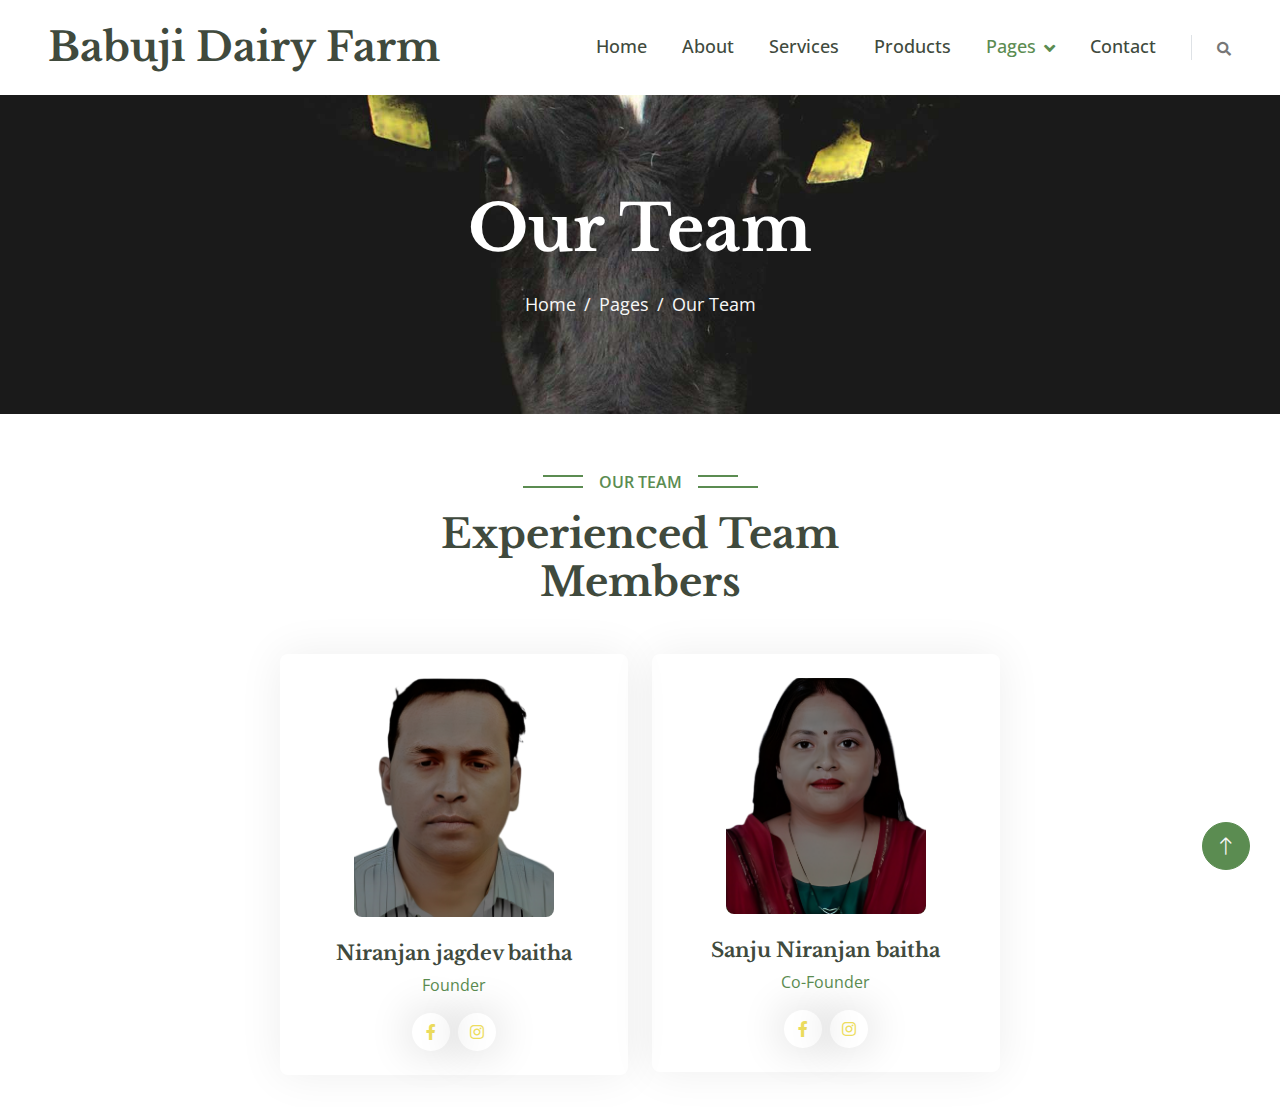
<file: team.html>
<!DOCTYPE html>
<html lang="en">

<head>
    <meta charset="utf-8">
    <title> Babuji Dairy Farm Private Ltd.</title>
    <meta content="width=device-width, initial-scale=1.0" name="viewport">
    <meta content="" name="keywords">
    <meta content="" name="description">

    <!-- Favicon -->
    <link href="img/favicon.ico" rel="icon">

    <!-- Google Web Fonts -->
    <link rel="preconnect" href="https://fonts.googleapis.com">
    <link rel="preconnect" href="https://fonts.gstatic.com" crossorigin>
    <link href="https://fonts.googleapis.com/css2?family=Libre+Baskerville:wght@700&family=Open+Sans:wght@400;500;600&display=swap" rel="stylesheet">   

    <!-- Icon Font Stylesheet -->
    <link href="https://cdnjs.cloudflare.com/ajax/libs/font-awesome/5.10.0/css/all.min.css" rel="stylesheet">
    <link href="https://cdn.jsdelivr.net/npm/bootstrap-icons@1.4.1/font/bootstrap-icons.css" rel="stylesheet">

    <!-- Libraries Stylesheet -->
    <link href="lib/animate/animate.min.css" rel="stylesheet">
    <link href="lib/owlcarousel/assets/owl.carousel.min.css" rel="stylesheet">
    <link href="lib/lightbox/css/lightbox.min.css" rel="stylesheet">

    <!-- Customized Bootstrap Stylesheet -->
    <link href="css/bootstrap.min.css" rel="stylesheet">

    <!-- Template Stylesheet -->
    <link href="css/style.css" rel="stylesheet">
</head>

<body>
    <!-- Spinner Start -->
    <div id="spinner" class="show bg-white position-fixed translate-middle w-100 vh-100 top-50 start-50 d-flex align-items-center justify-content-center">
        <div class="spinner-border text-primary" role="status" style="width: 3rem; height: 3rem;"></div>
    </div>
    <!-- Spinner End -->


    <!-- Navbar Start -->
    <nav class="navbar navbar-expand-lg bg-white navbar-light sticky-top px-4 px-lg-5">
        <a href="index.html" class="navbar-brand d-flex align-items-center">
            <h1 class="m-0">Babuji Dairy Farm </h1>
        </a>
        <button type="button" class="navbar-toggler me-0" data-bs-toggle="collapse" data-bs-target="#navbarCollapse">
            <span class="navbar-toggler-icon"></span>
        </button>
        <div class="collapse navbar-collapse" id="navbarCollapse">
            <div class="navbar-nav ms-auto p-4 p-lg-0">
                <a href="index.html" class="nav-item nav-link">Home</a>
                <a href="about.html" class="nav-item nav-link">About</a>
                <a href="service.html" class="nav-item nav-link">Services</a>
                <a href="product.html" class="nav-item nav-link">Products</a>
                <div class="nav-item dropdown">
                    <a href="#" class="nav-link dropdown-toggle active" data-bs-toggle="dropdown">Pages</a>
                    <div class="dropdown-menu bg-light m-0">
                        <a href="gallery.html" class="dropdown-item">Gallery</a>
                        <a href="feature.html" class="dropdown-item">Features</a>
                        <a href="team.html" class="dropdown-item active">Our Team</a>
                    </div>
                </div>
                <a href="contact.html" class="nav-item nav-link">Contact</a>
            </div>
            <div class="border-start ps-4 d-none d-lg-block">
                <button type="button" class="btn btn-sm p-0"><i class="fa fa-search"></i></button>
            </div>
        </div>
    </nav>
    <!-- Navbar End -->


    <!-- Page Header Start -->
    <div class="container-fluid page-header py-5 mb-5 wow fadeIn" data-wow-delay="0.1s">
        <div class="container text-center py-5">
            <h1 class="display-3 text-white mb-4 animated slideInDown">Our Team</h1>
            <nav aria-label="breadcrumb animated slideInDown">
                <ol class="breadcrumb justify-content-center mb-0">
                    <li class="breadcrumb-item"><a href="#">Home</a></li>
                    <li class="breadcrumb-item"><a href="#">Pages</a></li>
                    <li class="breadcrumb-item active" aria-current="page">Our Team</li>
                </ol>
            </nav>
        </div>
    </div>
    <!-- Page Header End -->



<!-- Team Start -->
<div class="container-xl py-2">
    <div class="container">
        <div class="text-center mx-auto wow fadeInUp" data-wow-delay="0.1s" style="max-width: 500px;">
            <p class="section-title bg-white text-center text-primary px-3">Our Team</p>
            <h1 class="mb-5">Experienced Team Members</h1>
        </div>
        <div class="row justify-content-center">
            <div class="col-lg-4 col-md-4 col-sm-8">
                <div class="team-item rounded p-4 mb-4">
                    <img class="img-fluid rounded mb-4" src="img/director.png" alt="" style="max-width: 200px;">
                    <h5 class="text-center">Niranjan jagdev baitha</h5>
                    <p class="text-center text-primary">Founder</p>
                    <div class="d-flex justify-content-center">
                        <a class="btn btn-square btn-outline-secondary rounded-circle mx-1" href="https://www.facebook.com/share/4ErxSRwr13bXHkpE/?mibextid=qi2Omg"><i class="fab fa-facebook-f"></i></a>

                        <a class="btn btn-square btn-outline-secondary rounded-circle mx-1" href="https://www.instagram.com/babujidairyfarm?utm_source=qr&igsh=MWVrbjMyOTdiZXl5OA=="><i class="fab fa-instagram"></i></a>
                    </div>
                </div>
            </div>
            <div class="col-lg-4 col-md-4 col-sm-8">
                <div class="team-item rounded p-4 mb-4">
                    <img class="img-fluid rounded mb-4" src="img/codirector.png" alt="" style="max-width: 200px;">
                    <h5 class="text-center">Sanju Niranjan baitha</h5>
                    <p class="text-center text-primary">Co-Founder</p>
                    <div class="d-flex justify-content-center">
                        <a class="btn btn-square btn-outline-secondary rounded-circle mx-1" href="https://www.facebook.com/share/4ErxSRwr13bXHkpE/?mibextid=qi2Omg"><i class="fab fa-facebook-f"></i></a>

                        <a class="btn btn-square btn-outline-secondary rounded-circle mx-1" href="https://www.instagram.com/babujidairyfarm?utm_source=qr&igsh=MWVrbjMyOTdiZXl5OA=="><i class="fab fa-instagram"></i></a>
                    </div>
                </div>
            </div>
        </div>
    </div>
</div>
<!-- Team End -->
  
    <!-- Back to Top -->
    <a href="#" class="btn btn-lg btn-primary btn-lg-square rounded-circle back-to-top"><i class="bi bi-arrow-up"></i></a>


    <!-- JavaScript Libraries -->
    <script src="https://code.jquery.com/jquery-3.4.1.min.js"></script>
    <script src="https://cdn.jsdelivr.net/npm/bootstrap@5.0.0/dist/js/bootstrap.bundle.min.js"></script>
    <script src="lib/wow/wow.min.js"></script>
    <script src="lib/easing/easing.min.js"></script>
    <script src="lib/waypoints/waypoints.min.js"></script>
    <script src="lib/owlcarousel/owl.carousel.min.js"></script>
    <script src="lib/counterup/counterup.min.js"></script>
    <script src="lib/parallax/parallax.min.js"></script>
    <script src="lib/lightbox/js/lightbox.min.js"></script>

    <!-- Template Javascript -->
    <script src="js/main.js"></script>

</body>

</html>
</file>
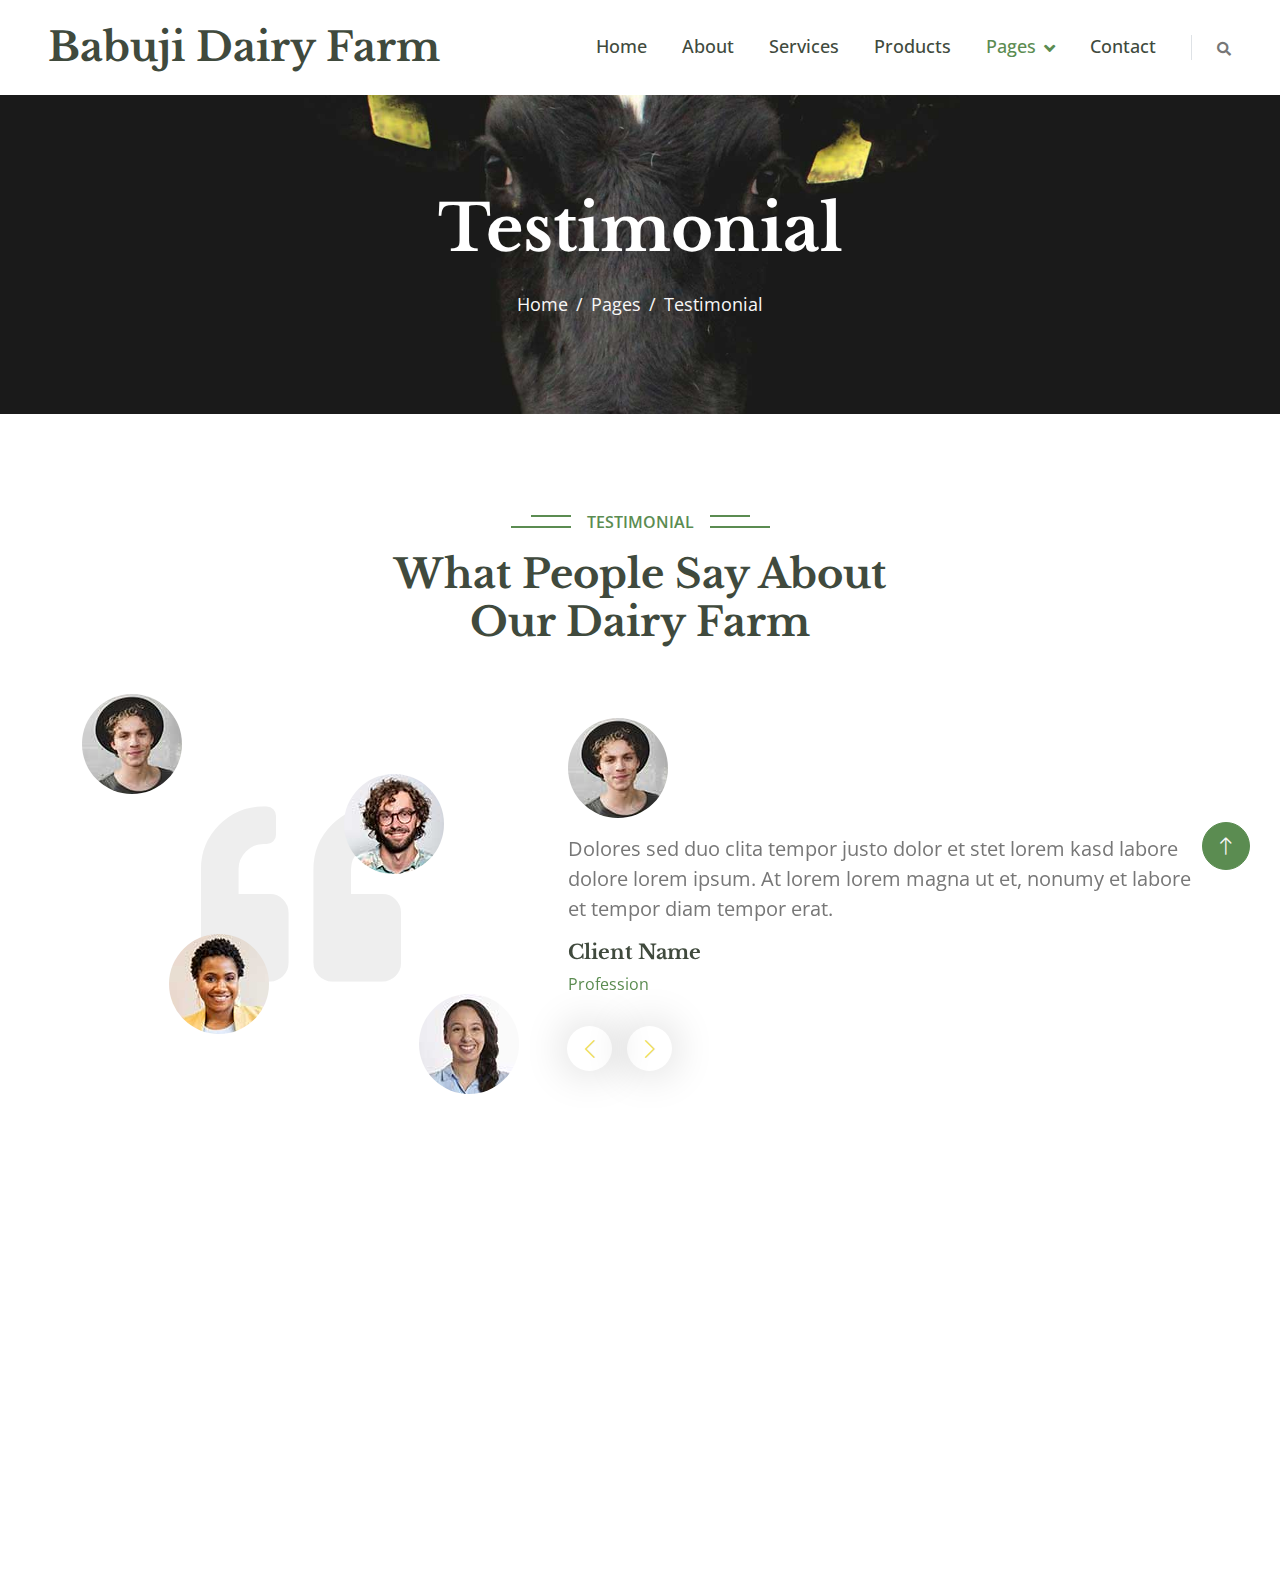
<file: testimonial.html>
<!DOCTYPE html>
<html lang="en">

<head>
    <meta charset="utf-8">
    <title> Babuji Dairy Farm Private Ltd.</title>
    <meta content="width=device-width, initial-scale=1.0" name="viewport">
    <meta content="" name="keywords">
    <meta content="" name="description">

    <!-- Favicon -->
    <link href="img/favicon.ico" rel="icon">

    <!-- Google Web Fonts -->
    <link rel="preconnect" href="https://fonts.googleapis.com">
    <link rel="preconnect" href="https://fonts.gstatic.com" crossorigin>
    <link href="https://fonts.googleapis.com/css2?family=Libre+Baskerville:wght@700&family=Open+Sans:wght@400;500;600&display=swap" rel="stylesheet">   

    <!-- Icon Font Stylesheet -->
    <link href="https://cdnjs.cloudflare.com/ajax/libs/font-awesome/5.10.0/css/all.min.css" rel="stylesheet">
    <link href="https://cdn.jsdelivr.net/npm/bootstrap-icons@1.4.1/font/bootstrap-icons.css" rel="stylesheet">

    <!-- Libraries Stylesheet -->
    <link href="lib/animate/animate.min.css" rel="stylesheet">
    <link href="lib/owlcarousel/assets/owl.carousel.min.css" rel="stylesheet">
    <link href="lib/lightbox/css/lightbox.min.css" rel="stylesheet">

    <!-- Customized Bootstrap Stylesheet -->
    <link href="css/bootstrap.min.css" rel="stylesheet">

    <!-- Template Stylesheet -->
    <link href="css/style.css" rel="stylesheet">
</head>

<body>
    <!-- Spinner Start -->
    <div id="spinner" class="show bg-white position-fixed translate-middle w-100 vh-100 top-50 start-50 d-flex align-items-center justify-content-center">
        <div class="spinner-border text-primary" role="status" style="width: 3rem; height: 3rem;"></div>
    </div>
    <!-- Spinner End -->


    <!-- Navbar Start -->
    <nav class="navbar navbar-expand-lg bg-white navbar-light sticky-top px-4 px-lg-5">
        <a href="index.html" class="navbar-brand d-flex align-items-center">
            <h1 class="m-0">Babuji Dairy Farm </h1>
        </a>
        <button type="button" class="navbar-toggler me-0" data-bs-toggle="collapse" data-bs-target="#navbarCollapse">
            <span class="navbar-toggler-icon"></span>
        </button>
        <div class="collapse navbar-collapse" id="navbarCollapse">
            <div class="navbar-nav ms-auto p-4 p-lg-0">
                <a href="index.html" class="nav-item nav-link">Home</a>
                <a href="about.html" class="nav-item nav-link">About</a>
                <a href="service.html" class="nav-item nav-link">Services</a>
                <a href="product.html" class="nav-item nav-link">Products</a>
                <div class="nav-item dropdown">
                    <a href="#" class="nav-link dropdown-toggle active" data-bs-toggle="dropdown">Pages</a>
                    <div class="dropdown-menu bg-light m-0">
                        <a href="gallery.html" class="dropdown-item">Gallery</a>
                        <a href="feature.html" class="dropdown-item">Features</a>
                        <a href="team.html" class="dropdown-item">Our Team</a>
                        <a href="testimonial.html" class="dropdown-item active">Testimonial</a>
                        <a href="404.html" class="dropdown-item">404 Page</a>
                    </div>
                </div>
                <a href="contact.html" class="nav-item nav-link">Contact</a>
            </div>
            <div class="border-start ps-4 d-none d-lg-block">
                <button type="button" class="btn btn-sm p-0"><i class="fa fa-search"></i></button>
            </div>
        </div>
    </nav>
    <!-- Navbar End -->


    <!-- Page Header Start -->
    <div class="container-fluid page-header py-5 mb-5 wow fadeIn" data-wow-delay="0.1s">
        <div class="container text-center py-5">
            <h1 class="display-3 text-white mb-4 animated slideInDown">Testimonial</h1>
            <nav aria-label="breadcrumb animated slideInDown">
                <ol class="breadcrumb justify-content-center mb-0">
                    <li class="breadcrumb-item"><a href="#">Home</a></li>
                    <li class="breadcrumb-item"><a href="#">Pages</a></li>
                    <li class="breadcrumb-item active" aria-current="page">Testimonial</li>
                </ol>
            </nav>
        </div>
    </div>
    <!-- Page Header End -->


    <!-- Testimonial Start -->
    <div class="container-xxl py-5">
        <div class="container">
            <div class="text-center mx-auto wow fadeInUp" data-wow-delay="0.1s" style="max-width: 500px;">
                <p class="section-title bg-white text-center text-primary px-3">Testimonial</p>
                <h1 class="mb-5">What People Say About Our Dairy Farm</h1>
            </div>
            <div class="row g-5 align-items-center">
                <div class="col-lg-5 wow fadeInUp" data-wow-delay="0.1s">
                    <div class="testimonial-img">
                        <img class="img-fluid animated pulse infinite" src="img/testimonial-1.jpg" alt="">
                        <img class="img-fluid animated pulse infinite" src="img/testimonial-2.jpg" alt="">
                        <img class="img-fluid animated pulse infinite" src="img/testimonial-3.jpg" alt="">
                        <img class="img-fluid animated pulse infinite" src="img/testimonial-4.jpg" alt="">
                    </div>
                </div>
                <div class="col-lg-7 wow fadeInUp" data-wow-delay="0.5s">
                    <div class="owl-carousel testimonial-carousel">
                        <div class="testimonial-item">
                            <img class="img-fluid mb-3" src="img/testimonial-1.jpg" alt="">
                            <p class="fs-5">Dolores sed duo clita tempor justo dolor et stet lorem kasd labore dolore lorem ipsum. At lorem lorem magna ut et, nonumy et labore et tempor diam tempor erat.</p>
                            <h5>Client Name</h5>
                            <span class="text-primary">Profession</span>
                        </div>
                        <div class="testimonial-item">
                            <img class="img-fluid mb-3" src="img/testimonial-2.jpg" alt="">
                            <p class="fs-5">Dolores sed duo clita tempor justo dolor et stet lorem kasd labore dolore lorem ipsum. At lorem lorem magna ut et, nonumy et labore et tempor diam tempor erat.</p>
                            <h5>Client Name</h5>
                            <span class="text-primary">Profession</span>
                        </div>
                        <div class="testimonial-item">
                            <img class="img-fluid mb-3" src="img/testimonial-3.jpg" alt="">
                            <p class="fs-5">Dolores sed duo clita tempor justo dolor et stet lorem kasd labore dolore lorem ipsum. At lorem lorem magna ut et, nonumy et labore et tempor diam tempor erat.</p>
                            <h5>Client Name</h5>
                            <span class="text-primary">Profession</span>
                        </div>
                        <div class="testimonial-item">
                            <img class="img-fluid mb-3" src="img/testimonial-4.jpg" alt="">
                            <p class="fs-5">Dolores sed duo clita tempor justo dolor et stet lorem kasd labore dolore lorem ipsum. At lorem lorem magna ut et, nonumy et labore et tempor diam tempor erat.</p>
                            <h5>Client Name</h5>
                            <span class="text-primary">Profession</span>
                        </div>
                    </div>
                </div>
            </div>
        </div>
    </div>
    <!-- Testimonial End -->


    <!-- Footer Start -->
    <div class="container-fluid bg-dark footer mt-5 py-5 wow fadeIn" data-wow-delay="0.1s">
        <div class="container py-5">
            <div class="row g-5">
                <div class="col-lg-3 col-md-6">
                    <h5 class="text-white mb-4">Our Office</h5>
                    <p class="mb-2"><i class="fa fa-map-marker-alt me-3"></i>123 Street, New York, USA</p>
                    <p class="mb-2"><i class="fa fa-phone-alt me-3"></i>+012 345 67890</p>
                    <p class="mb-2"><i class="fa fa-envelope me-3"></i>info@example.com</p>
                    <div class="d-flex pt-3">
                        <a class="btn btn-square btn-secondary rounded-circle me-2" href=""><i class="fab fa-twitter"></i></a>
                        <a class="btn btn-square btn-secondary rounded-circle me-2" href=""><i class="fab fa-facebook-f"></i></a>
                        <a class="btn btn-square btn-secondary rounded-circle me-2" href=""><i class="fab fa-youtube"></i></a>
                        <a class="btn btn-square btn-secondary rounded-circle me-2" href=""><i class="fab fa-linkedin-in"></i></a>
                    </div>
                </div>
                <div class="col-lg-3 col-md-6">
                    <h5 class="text-white mb-4">Quick Links</h5>
                    <a class="btn btn-link" href="">About Us</a>
                    <a class="btn btn-link" href="">Contact Us</a>
                    <a class="btn btn-link" href="">Our Services</a>
                    <a class="btn btn-link" href="">Terms & Condition</a>
                    <a class="btn btn-link" href="">Support</a>
                </div>
                <div class="col-lg-3 col-md-6">
                    <h5 class="text-white mb-4">Business Hours</h5>
                    <p class="mb-1">Monday - Friday</p>
                    <h6 class="text-light">09:00 am - 07:00 pm</h6>
                    <p class="mb-1">Saturday</p>
                    <h6 class="text-light">09:00 am - 12:00 pm</h6>
                    <p class="mb-1">Sunday</p>
                    <h6 class="text-light">Closed</h6>
                </div>
                <div class="col-lg-3 col-md-6">
                    <h5 class="text-white mb-4">Newsletter</h5>
                    <p>Dolor amet sit justo amet elitr clita ipsum elitr est.</p>
                    <div class="position-relative w-100">
                        <input class="form-control bg-transparent w-100 py-3 ps-4 pe-5" type="text" placeholder="Your email">
                        <button type="button" class="btn btn-secondary py-2 position-absolute top-0 end-0 mt-2 me-2">SignUp</button>
                    </div>
                </div>
            </div>
        </div>
    </div>
    <!-- Footer End -->


    <!-- Back to Top -->
    <a href="#" class="btn btn-lg btn-primary btn-lg-square rounded-circle back-to-top"><i class="bi bi-arrow-up"></i></a>


    <!-- JavaScript Libraries -->
    <script src="https://code.jquery.com/jquery-3.4.1.min.js"></script>
    <script src="https://cdn.jsdelivr.net/npm/bootstrap@5.0.0/dist/js/bootstrap.bundle.min.js"></script>
    <script src="lib/wow/wow.min.js"></script>
    <script src="lib/easing/easing.min.js"></script>
    <script src="lib/waypoints/waypoints.min.js"></script>
    <script src="lib/owlcarousel/owl.carousel.min.js"></script>
    <script src="lib/counterup/counterup.min.js"></script>
    <script src="lib/parallax/parallax.min.js"></script>
    <script src="lib/lightbox/js/lightbox.min.js"></script>

    <!-- Template Javascript -->
    <script src="js/main.js"></script>
</body>

</html>
</file>
<file: css/style.css>
/********** Template CSS **********/
:root {
    --primary: #5B8C51;
    --secondary: #EDDD5E;
    --light: #F7F7F7;
    --dark: #404A3D;
}

.back-to-top {
    position: fixed;
    display: none;
    right: 30px;
    bottom: 30px;
    z-index: 99;
}

.fw-bold {
    font-weight: 700 !important;
}

.fw-medium {
    font-weight: 600 !important;
}

.fw-semi-bold {
    font-weight: 500 !important;
}


/*** Spinner ***/
#spinner {
    opacity: 0;
    visibility: hidden;
    transition: opacity .5s ease-out, visibility 0s linear .5s;
    z-index: 99999;
}

#spinner.show {
    transition: opacity .5s ease-out, visibility 0s linear 0s;
    visibility: visible;
    opacity: 1;
}


/*** Button ***/
.btn {
    transition: .5s;
    font-weight: 500;
}

.btn-primary,
.btn-outline-primary:hover {
    color: var(--light);
}

.btn-secondary,
.btn-outline-secondary:hover {
    color: var(--dark);
}

.btn-square {
    width: 38px;
    height: 38px;
}

.btn-sm-square {
    width: 32px;
    height: 32px;
}

.btn-lg-square {
    width: 48px;
    height: 48px;
}

.btn-square,
.btn-sm-square,
.btn-lg-square {
    padding: 0;
    display: flex;
    align-items: center;
    justify-content: center;
    font-weight: normal;
}


/*** Navbar ***/
.navbar.sticky-top {
    top: -100px;
    transition: .5s;
}

.navbar .navbar-nav .nav-link {
    margin-right: 35px;
    padding: 25px 0;
    color: var(--dark);
    font-size: 18px;
    font-weight: 500;
    outline: none;
}

.navbar .navbar-nav .nav-link:hover,
.navbar .navbar-nav .nav-link.active {
    color: var(--primary);
}

.navbar .dropdown-toggle::after {
    border: none;
    content: "\f107";
    font-family: "Font Awesome 5 Free";
    font-weight: 900;
    vertical-align: middle;
    margin-left: 8px;
}

@media (max-width: 991.98px) {
    .navbar .navbar-nav .nav-link  {
        margin-right: 0;
        padding: 10px 0;
    }

    .navbar .navbar-nav {
        border-top: 1px solid #EEEEEE;
    }
}

@media (min-width: 992px) {
    .navbar .nav-item .dropdown-menu {
        display: block;
        border: none;
        margin-top: 0;
        top: 150%;
        opacity: 0;
        visibility: hidden;
        transition: .5s;
    }

    .navbar .nav-item:hover .dropdown-menu {
        top: 100%;
        visibility: visible;
        transition: .5s;
        opacity: 1;
    }
}


/*** Header ***/
.carousel-caption {
    top: 0;
    left: 0;
    right: 0;
    bottom: 0;
    display: flex;
    align-items: center;
    background: rgba(0, 0, 0, .1);
    z-index: 1;
}

.carousel-control-prev,
.carousel-control-next {
    width: 15%;
}

.carousel-control-prev-icon,
.carousel-control-next-icon {
    width: 3rem;
    height: 3rem;
    border-radius: 3rem;
    background-color: var(--primary);
    border: 10px solid var(--primary);
}

@media (max-width: 768px) {
    #header-carousel .carousel-item {
        position: relative;
        min-height: 450px;
    }
    
    #header-carousel .carousel-item img {
        position: absolute;
        width: 100%;
        height: 100%;
        object-fit: cover;
    }
}

.page-header {
    background: url(../img/banner.jpg) center center no-repeat;
    background-size: cover;
}

.page-header .breadcrumb-item+.breadcrumb-item::before {
    color: var(--light);
}

.page-header .breadcrumb-item,
.page-header .breadcrumb-item a {
    font-size: 18px;
    color: var(--light);
}


/*** Section Title ***/
.section-title {
    position: relative;
    display: inline-block;
    text-transform: uppercase;
    font-weight: 600;
}

.section-title::before {
    position: absolute;
    content: "";
    width: calc(100% + 80px);
    height: 2px;
    top: 5px;
    left: -40px;
    background: var(--primary);
    z-index: -1;
}

.section-title::after {
    position: absolute;
    content: "";
    width: calc(100% + 120px);
    height: 2px;
    bottom: 6px;
    left: -60px;
    background: var(--primary);
    z-index: -1;
}

.section-title.text-start::before {
    width: calc(100% + 40px);
    left: 0;
}

.section-title.text-start::after {
    width: calc(100% + 60px);
    left: 0;
}


/*** About ***/
.about-experience {
    position: absolute;
    width: 100%;
    height: 100%;
    right: -45px;
    bottom: -45px;
    display: flex;
    flex-direction: column;
    align-items: center;
    justify-content: center;
}


/*** Service ***/
.service-item {
    position: relative;
    border-radius: 8px;
    box-shadow: 0 0 45px rgba(0, 0, 0, .07);
}

.service-item .service-img {
    position: absolute;
    width: 100%;
    height: 100%;
    top: 0;
    left: 0;
    border-radius: 8px;
    overflow: hidden;
    z-index: -1;
}

.service-item .service-img img {
    position: absolute;
    width: 100%;
    height: 100%;
    left: 0;
    object-fit: cover;
    border-radius: 10px;
}

.service-item .service-img::before {
    position: absolute;
    content: "";
    width: 100%;
    height: 100%;
    top: 0;
    left: 0;
    background: rgba(0, 0, 0, .5);
    border-radius: 10px;
    z-index: 1;
}

.service-item .service-img::after {
    position: absolute;
    content: "";
    width: 100%;
    height: 100%;
    top: 0;
    left: 0;
    background: #FFFFFF;
    transition: .5s ease-out;
    z-index: 2;
}

.service-item:hover .service-img::after {
    width: 0;
    left: auto;
    right: 0;
}

.service-item .service-text .service-icon {
    width: 140px;
    height: 140px;
    padding: 15px;
    margin-top: -70px;
    margin-bottom: 40px;
    background: #FFFFFF;
    border-radius: 140px;
    overflow: hidden;
    box-shadow: 0 0 60px rgba(0, 0, 0, .1);
}

.service-item .service-text h5,
.service-item .service-text p {
    transition: .5s;
}

.service-item:hover .service-text h5,
.service-item:hover .service-text p {
    color: #FFFFFF;
}

.service-item .service-text .btn {
    color: var(--secondary);
    background: #FFFFFF;
    box-shadow: 0 0 45px rgba(0, 0, 0, .25);
}

.service-item .service-text .btn:hover {
    color: var(--dark);
    background: var(--secondary);
}


/*** Product ***/
.product-item {
    position: relative;
    border-radius: 8px;
    overflow: hidden;
    box-shadow: 0 0 45px rgba(0, 0, 0, .07);
}

.product-item .product-overlay {
    position: absolute;
    width: 100%;
    height: 100%;
    top: 0;
    left: 0;
    display: flex;
    align-items: center;
    justify-content: center;
    background: rgba(0, 0, 0, .5);
    opacity: 0;
    padding-top: 60px;
    transition: .5s;
}

.product-item:hover .product-overlay {
    opacity: 1;
    padding-top: 0;
}


/*** Team ***/
.team-item {
    position: relative;
    text-align: center;
    border-radius: 8px;
    box-shadow: 0 0 45px rgba(0, 0, 0, .07);
}

.team-item .btn {
    border-color: transparent;
    box-shadow: 0 0 45px rgba(0, 0, 0, .2);
}


/*** Testimonial ***/
.testimonial-img {
    position: relative;
    min-height: 400px;
}

.testimonial-img::after {
    position: absolute;
    content: "\f10d";
    font-family: "Font Awesome 5 Free";
    font-weight: 900;
    font-size: 200px;
    color: #EEEEEE;
    top: 50%;
    left: 50%;
    transform: translate(-50%, -50%);
    z-index: -1;
}

.testimonial-img img {
    position: absolute;
    width: 100px;
    height: 100px;
    border-radius: 100px;
}

.testimonial-img img:nth-child(1) {
    top: 0;
    left: 0;
}

.testimonial-img img:nth-child(2) {
    top: 60%;
    left: 20%;
}

.testimonial-img img:nth-child(3) {
    top: 20%;
    left: 60%;
}

.testimonial-img img:nth-child(4) {
    bottom: 0;
    right: 0;
}

.testimonial-img img .animated.pulse {
    animation-duration: 2s;
}

.testimonial-carousel .owl-item img {
    width: 100px;
    height: 100px;
    border-radius: 100px;
}

.testimonial-carousel .owl-nav {
    margin-top: 30px;
    display: flex;
}

.testimonial-carousel .owl-nav .owl-prev,
.testimonial-carousel .owl-nav .owl-next {
    margin-right: 15px;
    width: 45px;
    height: 45px;
    display: flex;
    align-items: center;
    justify-content: center;
    color: var(--secondary);
    border-radius: 45px;
    box-shadow: 0 0 45px rgba(0, 0, 0, .2);
    font-size: 22px;
    transition: .5s;
}

.testimonial-carousel .owl-nav .owl-prev:hover,
.testimonial-carousel .owl-nav .owl-next:hover {
    background: var(--secondary);
    color: var(--dark);
}


/*** Footer ***/
.footer {
    color: #B0B9AE;
}

.footer .btn.btn-link {
    display: block;
    margin-bottom: 5px;
    padding: 0;
    text-align: left;
    color: #B0B9AE;
    font-weight: normal;
    text-transform: capitalize;
    transition: .3s;
}

.footer .btn.btn-link::before {
    position: relative;
    content: "\f105";
    font-family: "Font Awesome 5 Free";
    font-weight: 900;
    margin-right: 10px;
}

.footer .btn.btn-link:hover {
    color: var(--light);
    letter-spacing: 1px;
    box-shadow: none;
}
</file>
